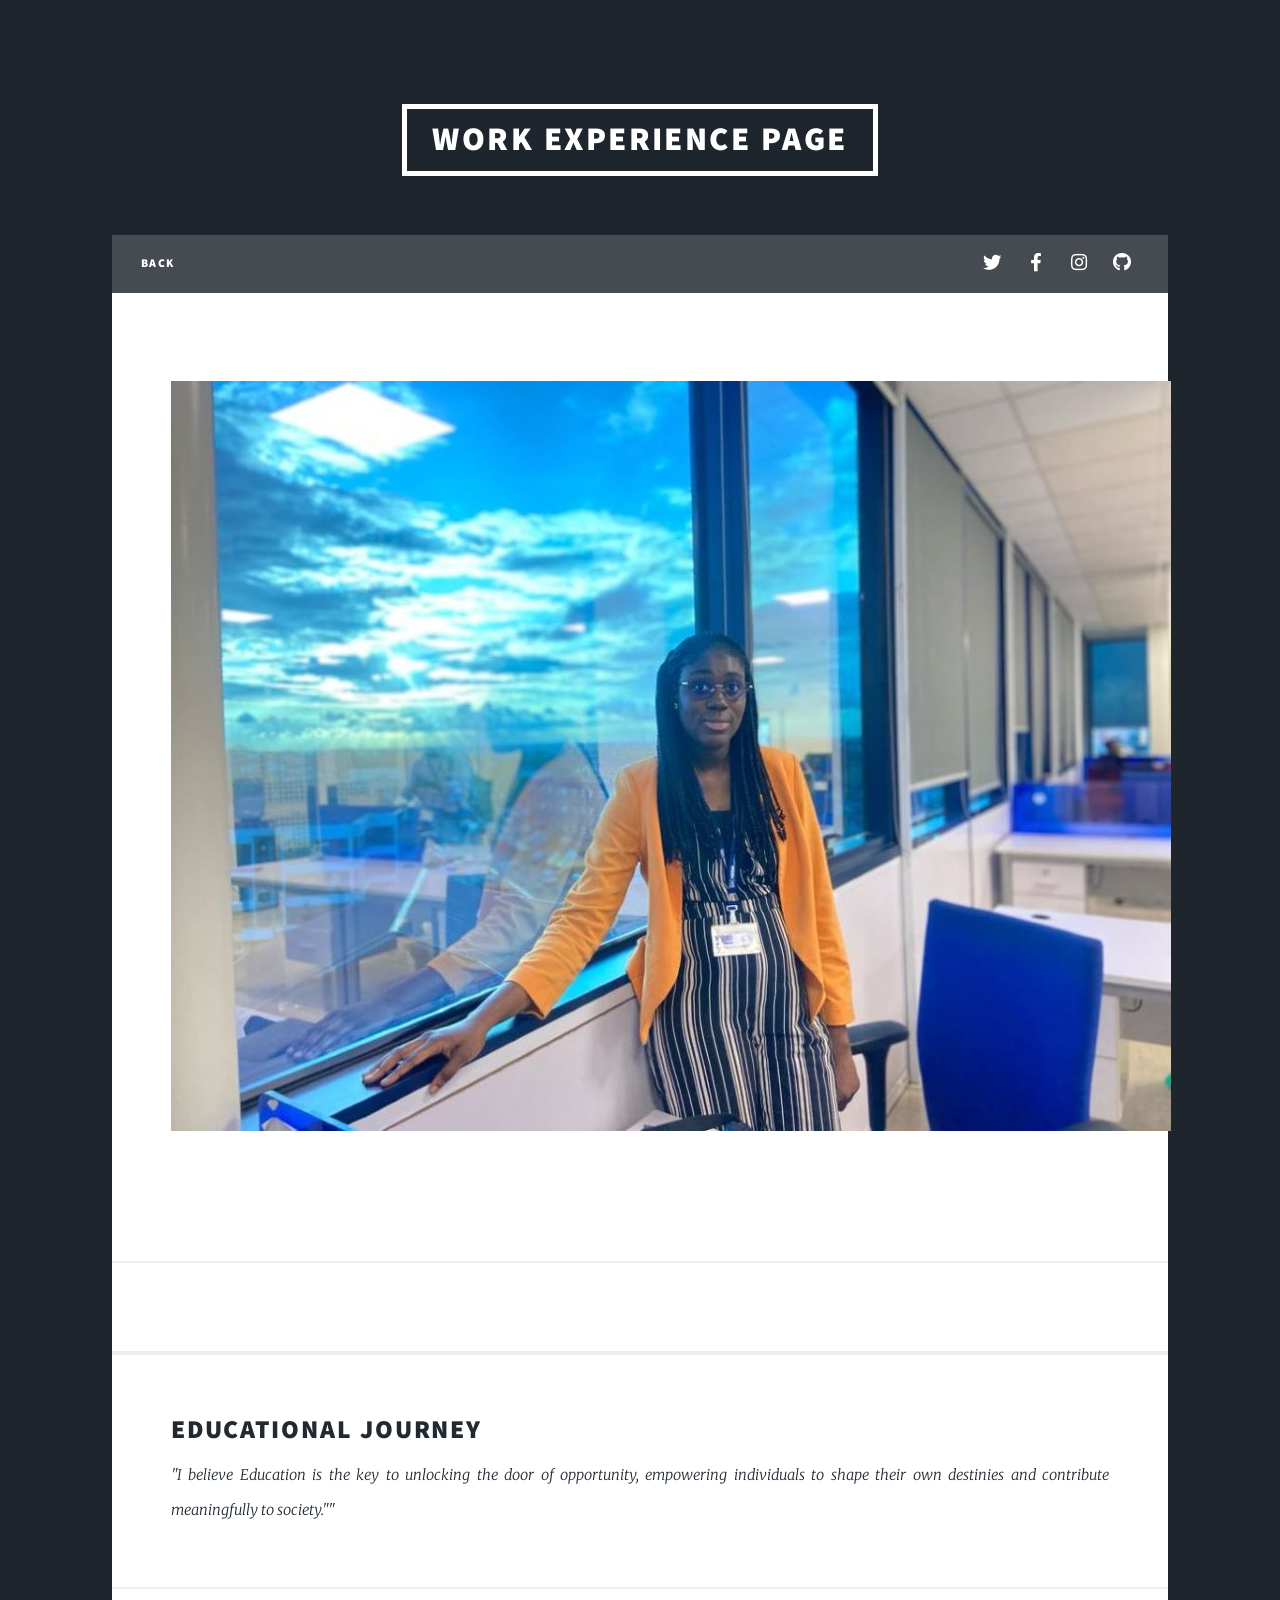
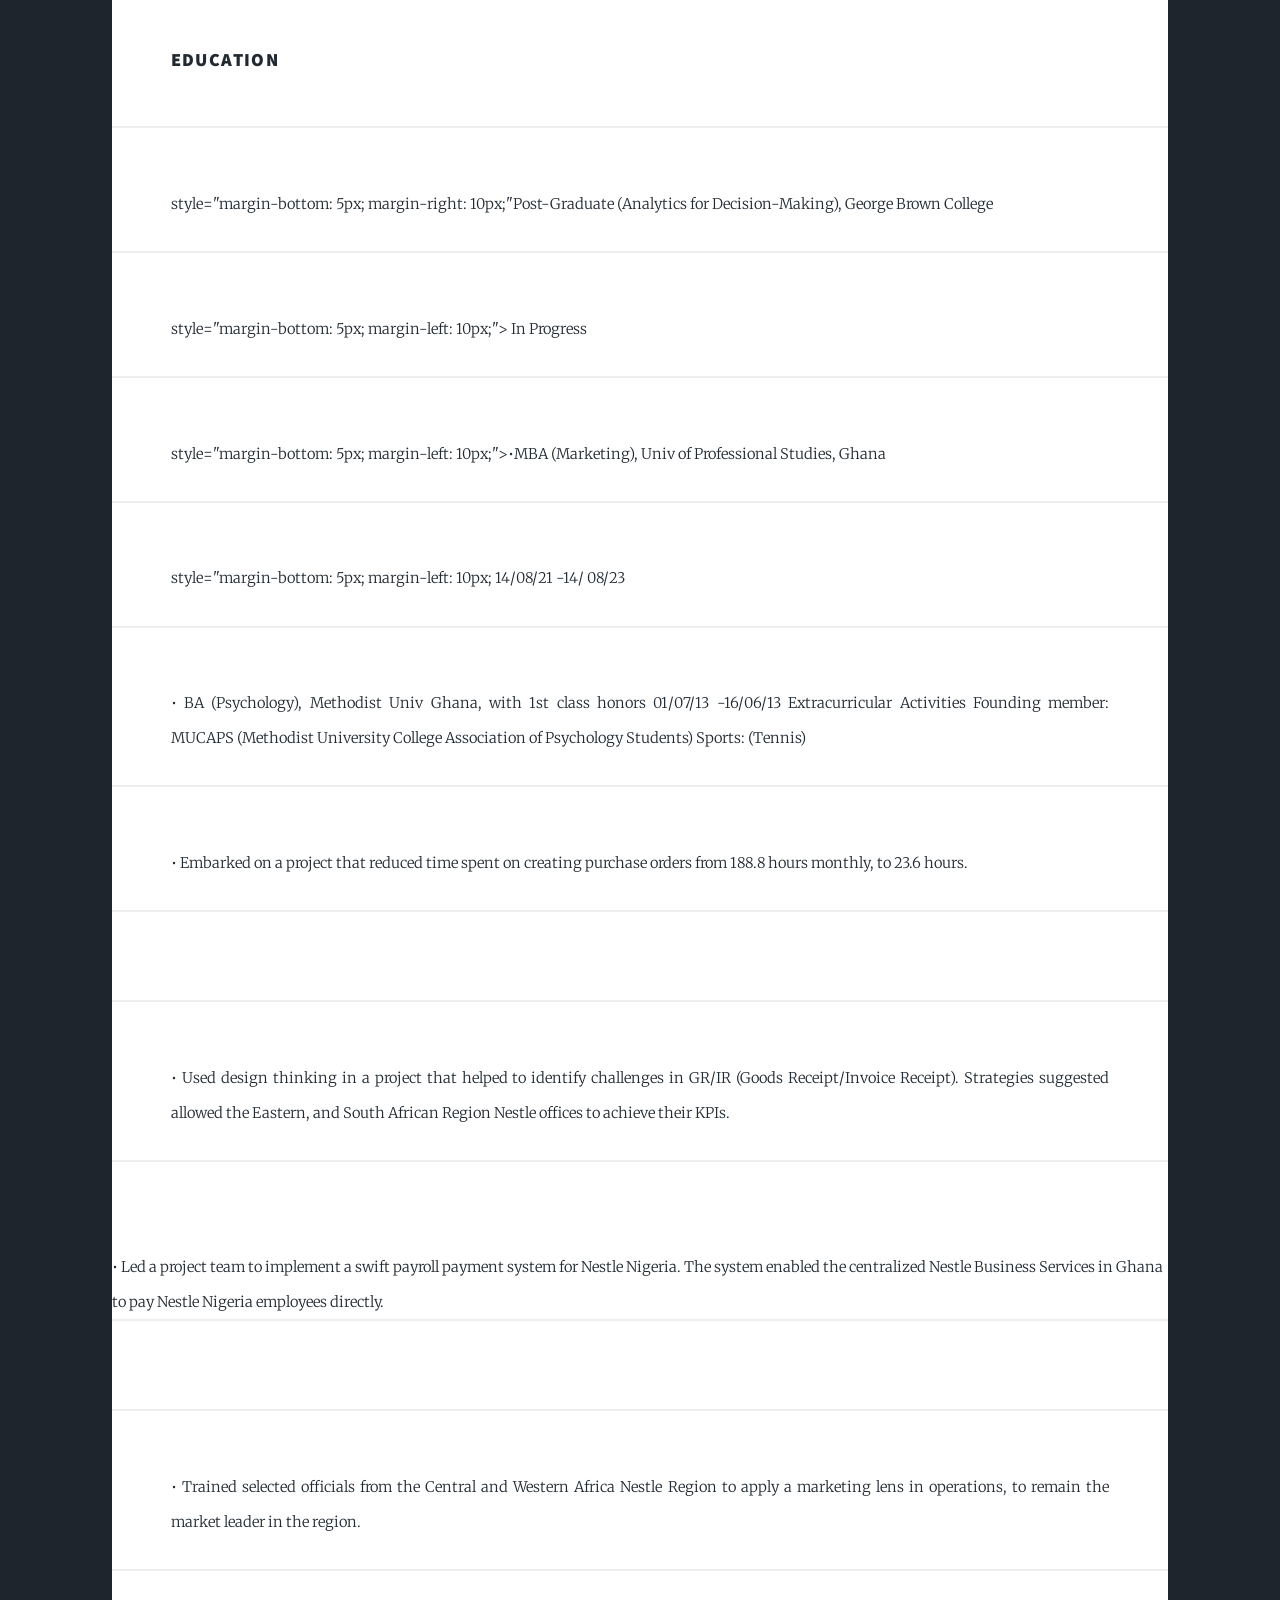
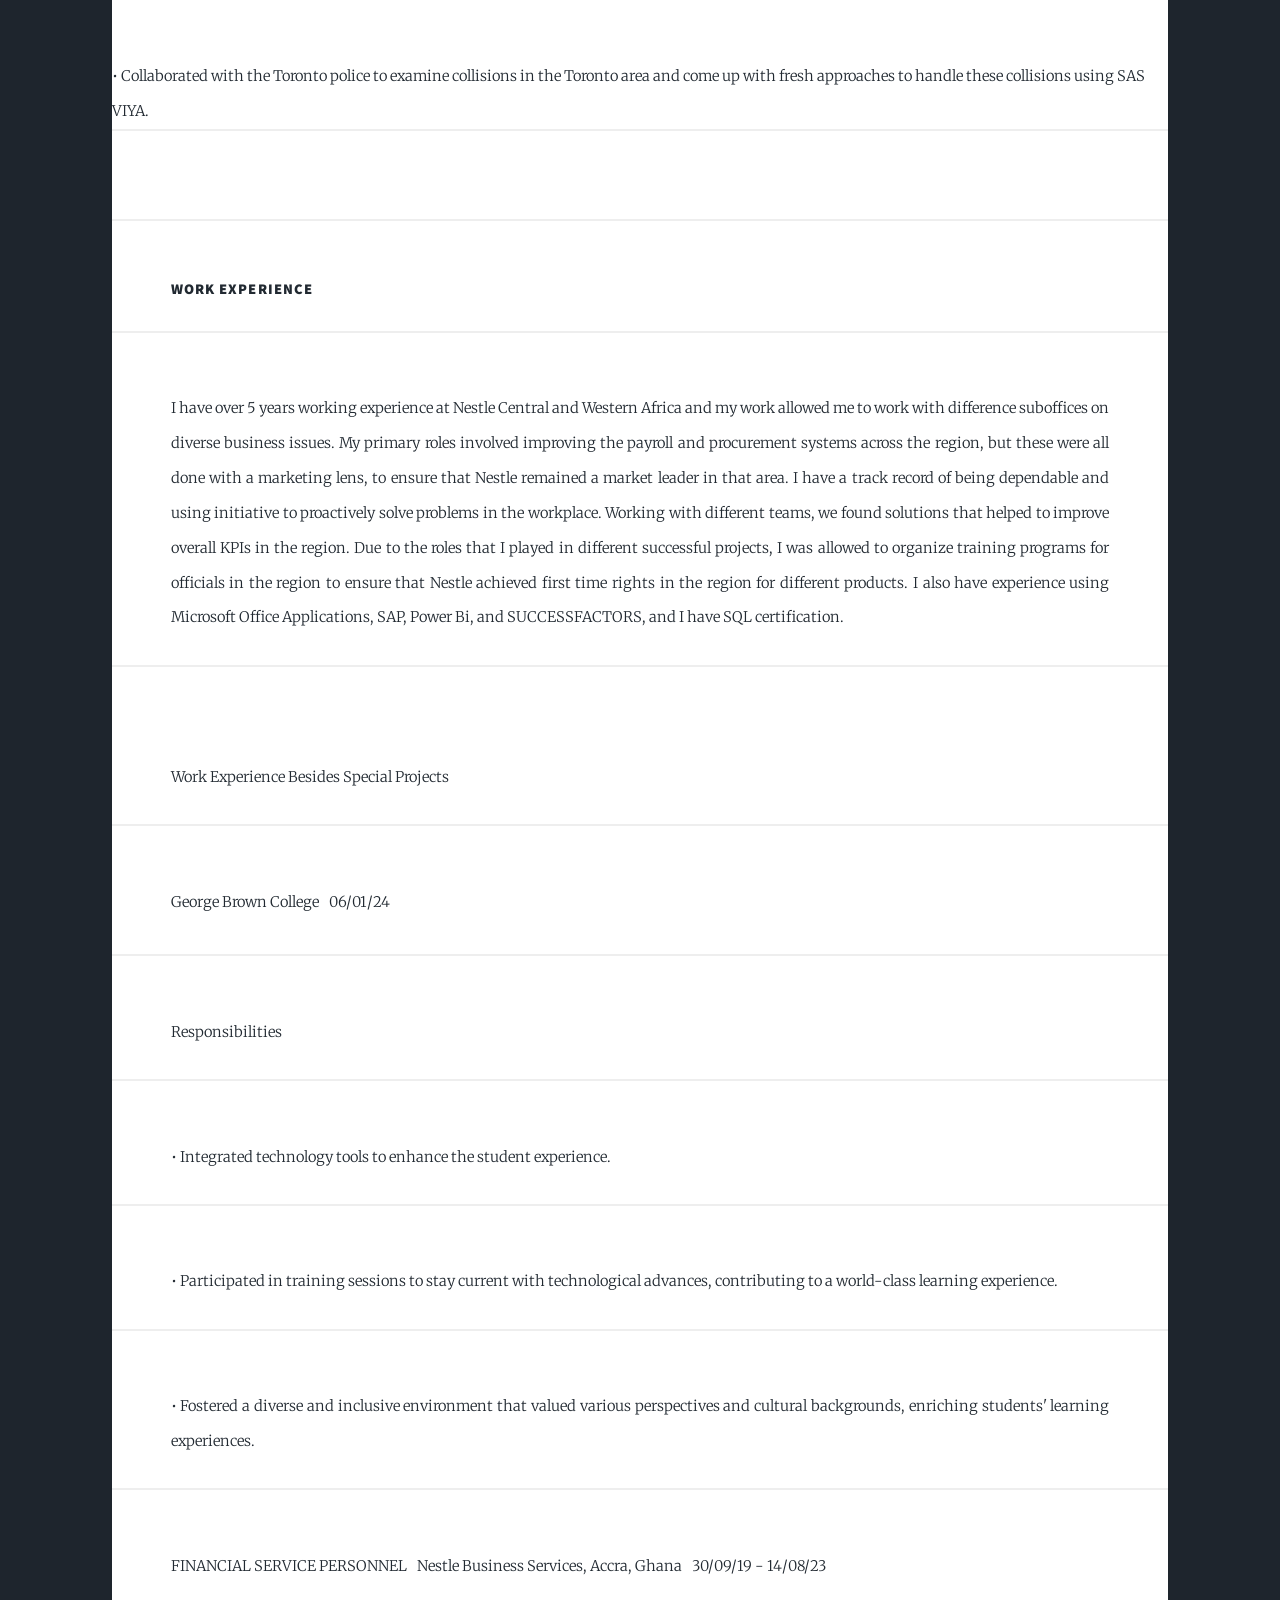
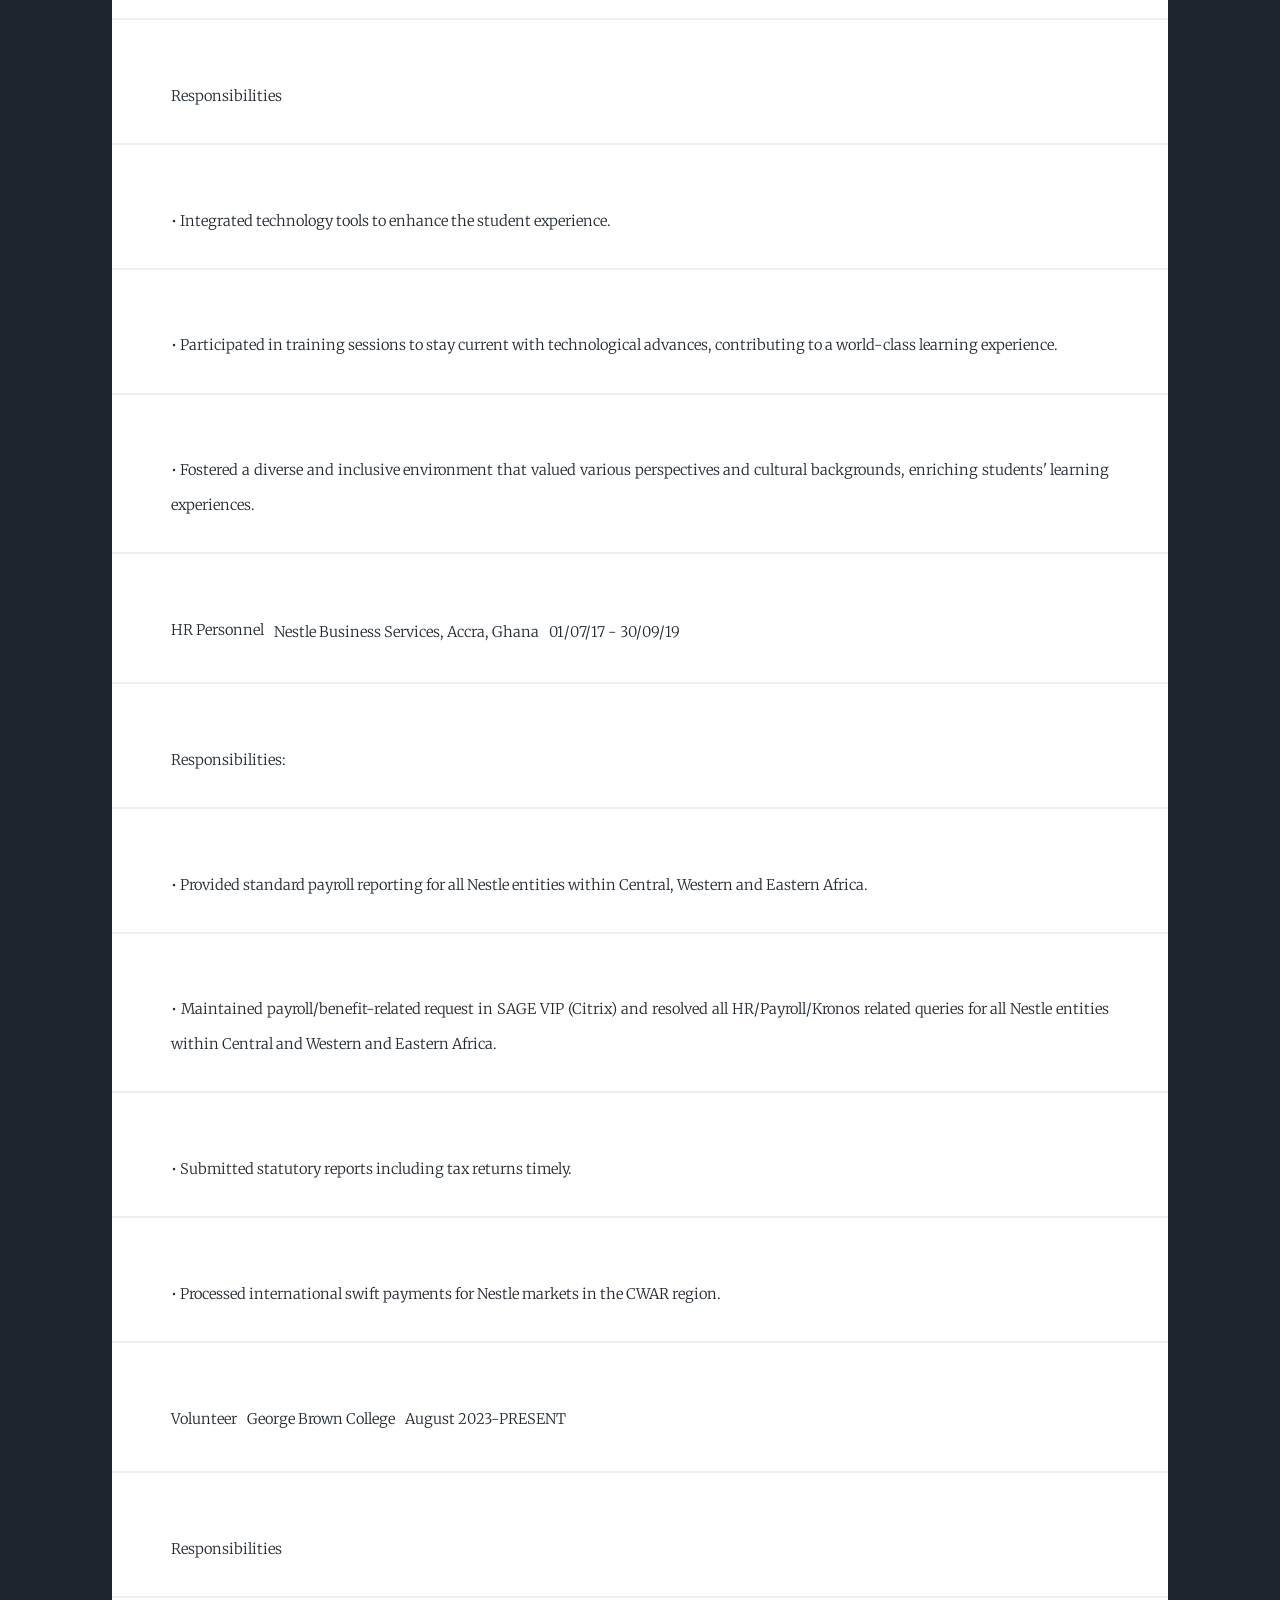
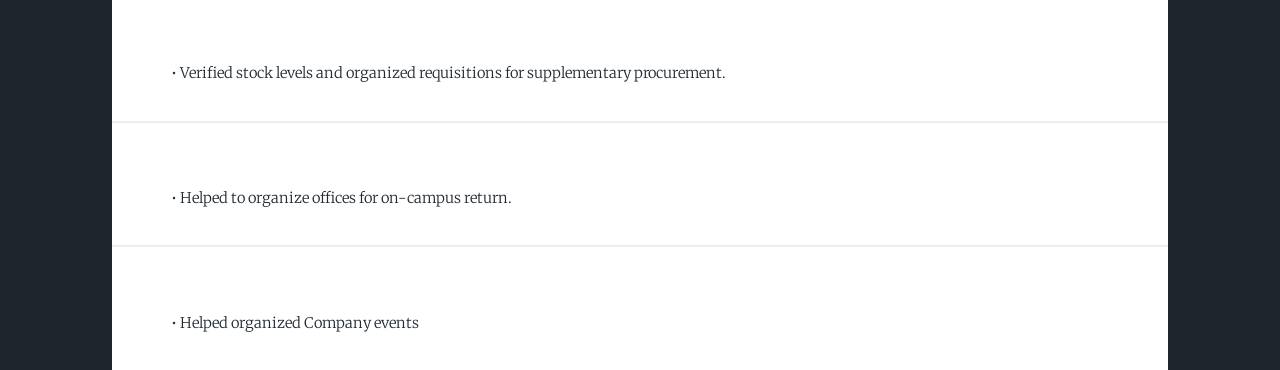
<file: education.html>
<!DOCTYPE HTML>
<!--
	Massively by HTML5 UP
	html5up.net | @ajlkn
	Free for personal and commercial use under the CCA 3.0 license (html5up.net/license)
-->
<html>
	<head>
		<title>Elements Reference - Massively by HTML5 UP</title>
		<meta charset="utf-8" />
		<meta name="viewport" content="width=device-width, initial-scale=1, user-scalable=no" />
		<link rel="stylesheet" href="assets/css/main.css" />
		<noscript><link rel="stylesheet" href="assets/css/noscript.css" /></noscript>
	</head>
	<body class="is-preload">

		<!-- Wrapper -->
			<div id="wrapper">

				<!-- Header -->
					<header id="header">
						<a href="#" class="logo">WORK EXPERIENCE PAGE</a>
					</header>

				<!-- Nav -->
					<nav id="nav">
						<ul class="links">
							<li><a href="index.html">BACK</a></li>
												
						</ul>
						<ul class="icons">
							<li><a href="#" class="icon brands fa-twitter"><span class="label">Twitter</span></a></li>
							<li><a href="#" class="icon brands fa-facebook-f"><span class="label">Facebook</span></a></li>
							<li><a href="#" class="icon brands fa-instagram"><span class="label">Instagram</span></a></li>
							<li><a href="#" class="icon brands fa-github"><span class="label">GitHub</span></a></li>
						</ul>
					</nav>

				<!-- Main -->
					<div id="main">

						<!-- Post -->
						<section class="post">
							<header class="major">
								
								
								<img src="REVISED.jpg" alt="Image Description">
							</header>
						</section>
						
								
									<hr />
									<header>
										<h2>educational  JOURNEY</h2>
										<p>"I believe Education is the key to unlocking the door of opportunity, empowering individuals to shape their own destinies and contribute meaningfully to society."" </p>
									</header>
									
									
                                    <div style="display: flex; align-items: center;">
										<h3>Education </h3>
                                    </div>

                                        <p> style="margin-bottom: 5px; margin-right: 10px;"Post-Graduate (Analytics for Decision-Making), George Brown College</p>
                                        <p> style="margin-bottom: 5px; margin-left: 10px;"> In Progress</p>
                                        <p> style="margin-bottom: 5px; margin-left: 10px;">•MBA (Marketing), Univ of Professional Studies, Ghana     </p>         		                   
                                        <p> style="margin-bottom: 5px; margin-left: 10px;  14/08/21 -14/ 08/23 </p>
                                        <p>• BA (Psychology), Methodist Univ Ghana, with 1st class honors                    	
                                            01/07/13 -16/06/13
                                            Extracurricular Activities
                                            Founding member: MUCAPS (Methodist University College Association of Psychology Students)
                                            Sports: (Tennis)
                                            
										 <p>•	Embarked on a project that reduced time spent on creating purchase orders from 188.8 hours monthly, to 23.6 hours.<p>
                                         <p>•	Used design thinking in a project that helped to identify challenges in GR/IR (Goods Receipt/Invoice Receipt). Strategies suggested allowed the Eastern, and South African Region Nestle offices to achieve their KPIs.</p> 
                                        </p>•	Led a project team to implement a swift payroll payment system for Nestle Nigeria. The system enabled the centralized Nestle Business Services in Ghana to pay Nestle Nigeria employees directly.</p>
                                         <p>•	Trained selected officials from the Central and Western Africa Nestle Region to apply a marketing lens in operations, to remain the market leader in the region.</p>
                                        </p>•	Collaborated with the Toronto police to examine collisions in the Toronto area and come up with fresh approaches to handle these collisions using SAS VIYA.</p>
                                            
									
										<h4>Work Experience</h4>
										<p>I have over 5 years working experience at Nestle Central and Western Africa and my work allowed me to work with difference suboffices on diverse business issues.  My primary roles involved improving the payroll and procurement systems across the region, but these were all done with a marketing lens, to ensure that Nestle remained a market leader in that area.  
											I have a track record of being dependable and using initiative to proactively solve problems in the workplace. Working with different teams, we found solutions that helped to improve overall KPIs in the region. Due to the roles that I played in different successful projects, I was allowed to organize training programs for officials in the region to ensure that Nestle achieved first time rights in the region for different products.  I also have experience using Microsoft Office Applications, SAP, Power Bi, and SUCCESSFACTORS, and I have SQL certification. 
											</p>
									</header>

									<div style="display: flex; align-items: center;">
										</h5><br>Work Experience Besides Special Projects</h5>
                                    </div>
                                        <div style="display: flex; align-items: center;">
                                            <p style="margin-bottom: 5px; margin-right: 10px;">George Brown College</p>
                                            <p style="margin-bottom: 5px;">06/01/24</p>
                                        </div>
                                        
                                    <div style="display: flex; align-items: center;">
                                        </h6>Responsibilities </h6>
                                    </div>
                                    <p> •	Integrated technology tools to enhance the student experience.</p>
                                    <p> •	Participated in training sessions to stay current with technological advances, contributing to a world-class learning experience.</p>
                                    <p>•	Fostered a diverse and inclusive environment that valued various perspectives and cultural backgrounds, enriching students' learning experiences.</p>
                                    <div style="display: flex; align-items: center;">
                                        <p style="margin-bottom: 5px; margin-right: 10px;">FINANCIAL SERVICE PERSONNEL</p>
                                        <p style="margin-bottom: 5px;">Nestle Business Services, Accra, Ghana</p>
                                        <p style="margin-bottom: 5px; margin-left: 10px;">30/09/19 - 14/08/23</p>
                                    </div>   
                                    <div style="display: flex; align-items: center;">
                                    </h6>Responsibilities </h6>
                                </div>
                                   <p> •	Integrated technology tools to enhance the student experience.</p>
                                   <p> •	Participated in training sessions to stay current with technological advances, contributing to a world-class learning experience.</p>
                                    <p>•	Fostered a diverse and inclusive environment that valued various perspectives and cultural backgrounds, enriching students' learning experiences.</p>
                                    
                                    
                                    <div style="display: flex; align-items: center;">
                                        <p style="margin-bottom: 5px; margin-right: 10px;"> HR Personnel</p>                                                                                                             
                                        <p style="margin-bottom: 5px;"></p>Nestle Business Services, Accra, Ghana</p>
                                        <p style="margin-bottom: 5px; margin-left: 10px;"></p>01/07/17 - 30/09/19</p>
                                    </div>   
                                    <div style="display: flex; align-items: center;">
                                        Responsibilities:
                                    </div>
                                    <p>  •	Provided standard payroll reporting for all Nestle entities within Central, Western and Eastern Africa.</P>
                                    <p>   •	Maintained payroll/benefit-related request in SAGE VIP (Citrix) and resolved all   HR/Payroll/Kronos related queries for all Nestle entities within Central and Western and Eastern Africa.</P>
                                    <p>  •	Submitted statutory reports including tax returns timely. </P>
                                    <p>  •	Processed international swift payments for Nestle markets in the CWAR region. </P>
                                        
                                        
                                    <div style="display: flex; align-items: center;">
                                        <p style="margin-bottom: 5px; margin-right: 10px;"> Volunteer </P>                                                                                                               	 
                                        <p style="margin-bottom: 5px;"> George Brown College</P>
                                        <p style="margin-bottom: 5px; margin-left: 10px;">August 2023-PRESENT</P>
                                    </div>  
                                    <div style="display: flex; align-items: center;">
                                        Responsibilities
                                    </div>   
                                    <P> •	Verified stock levels and organized requisitions for supplementary procurement.</P>
                                        
                                    <P>   •	Helped to organize offices for on-campus return. </P>  
                                    <P> •	Helped organized Company events</P>
</file>
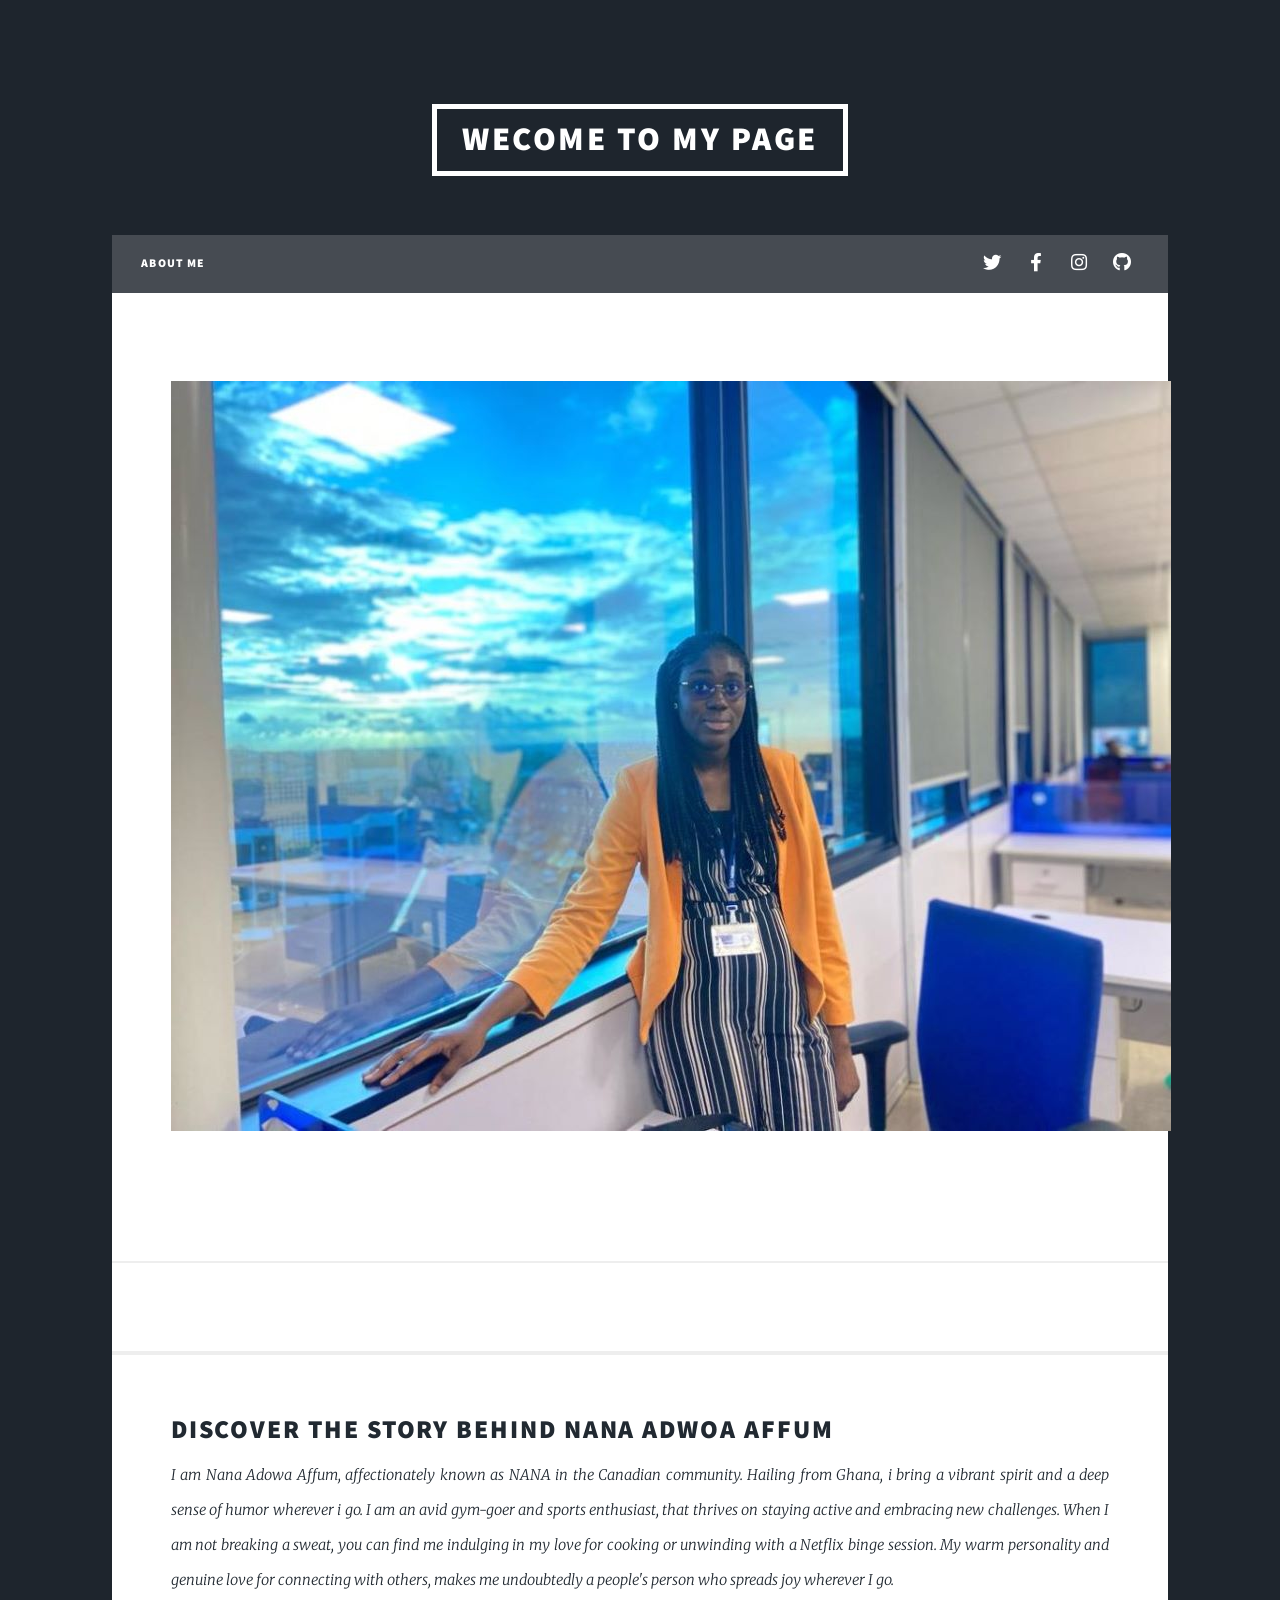
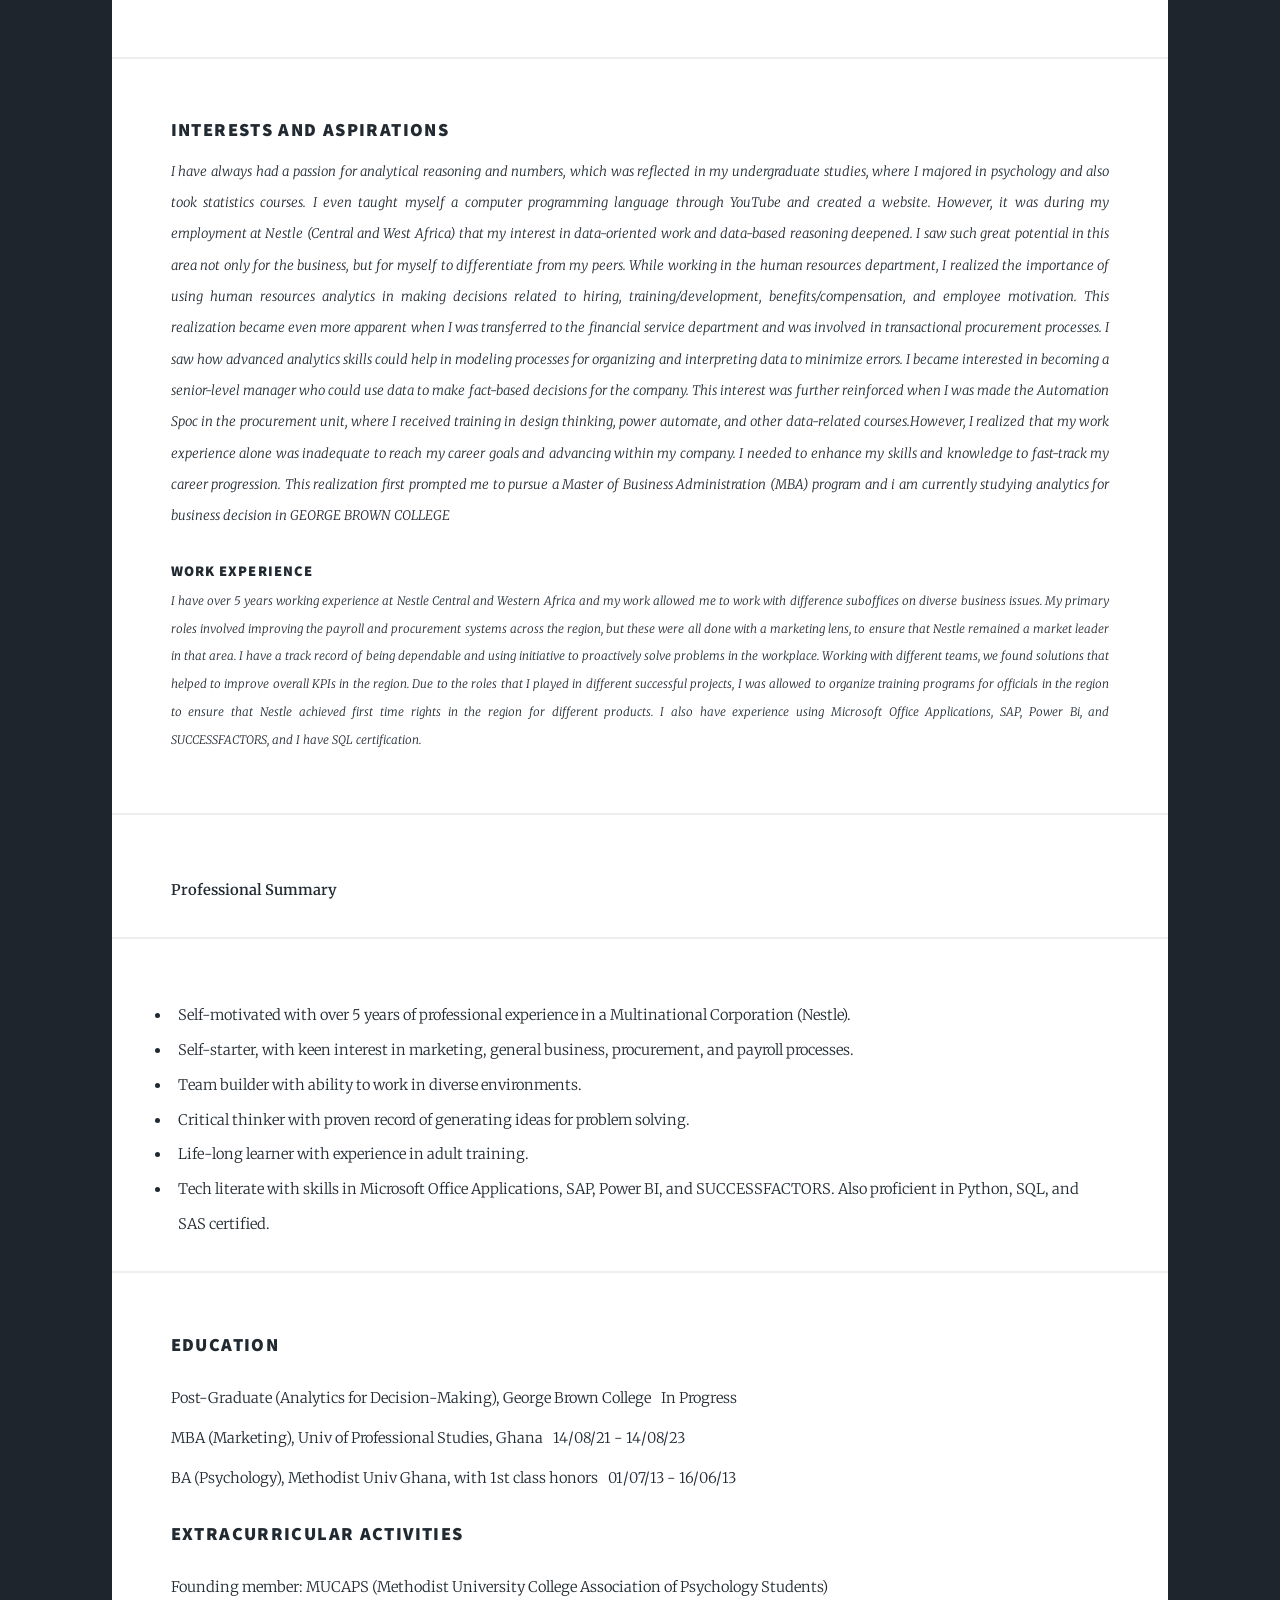
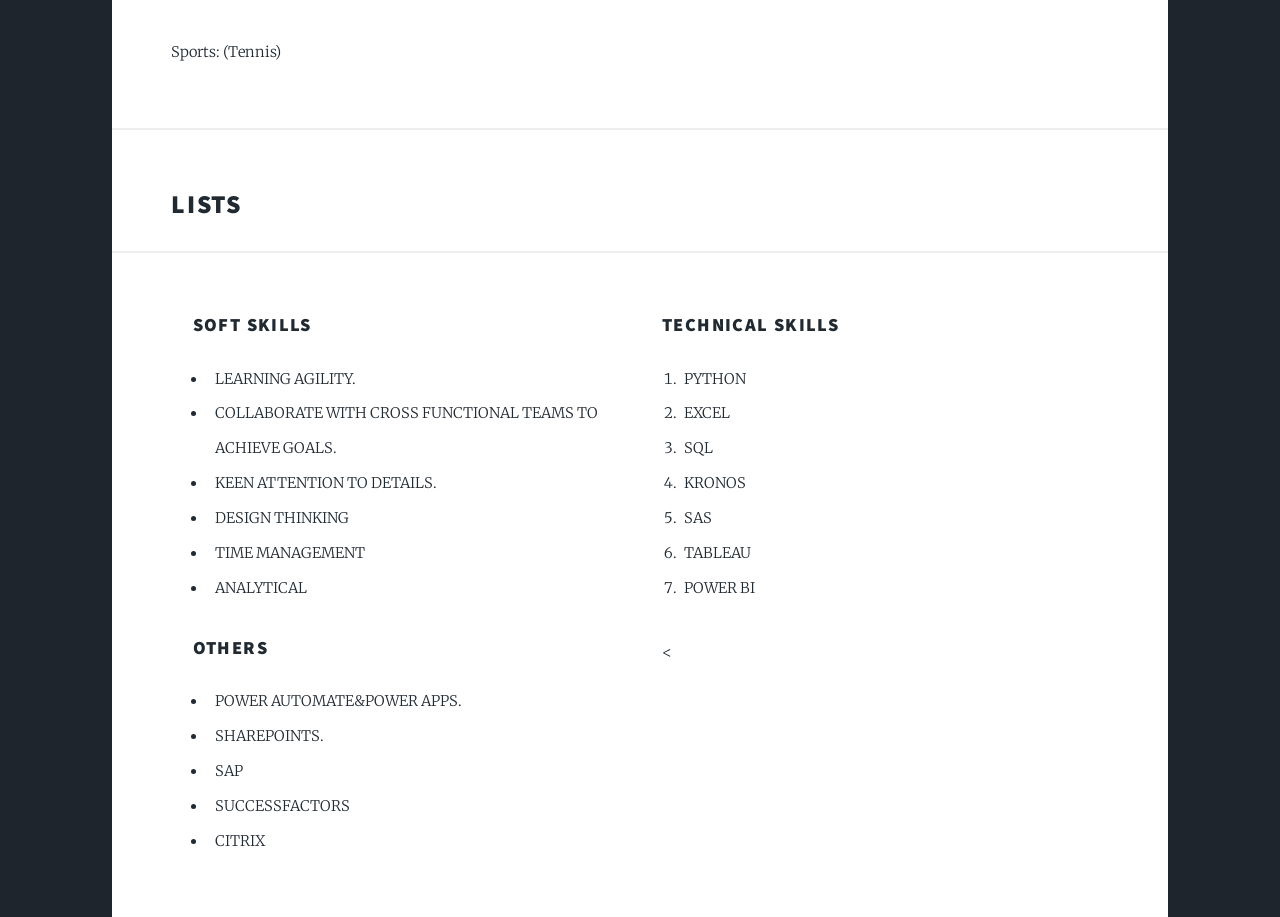
<file: elements.html>
<!DOCTYPE HTML>
<!--
	Massively by HTML5 UP
	html5up.net | @ajlkn
	Free for personal and commercial use under the CCA 3.0 license (html5up.net/license)
-->
<html>
	<head>
		<title>Elements Reference - Massively by HTML5 UP</title>
		<meta charset="utf-8" />
		<meta name="viewport" content="width=device-width, initial-scale=1, user-scalable=no" />
		<link rel="stylesheet" href="assets/css/main.css" />
		<noscript><link rel="stylesheet" href="assets/css/noscript.css" /></noscript>
	</head>
	<body class="is-preload">

		<!-- Wrapper -->
			<div id="wrapper">

				<!-- Header -->
					<header id="header">
						<a href="index.html" class="logo">WECOME TO MY PAGE</a>
					</header>

				<!-- Nav -->
					<nav id="nav">
						<ul class="links">
							<li><a href="index.html">ABOUT ME</a></li>
												
						</ul>
						<ul class="icons">
							<li><a href="#" class="icon brands fa-twitter"><span class="label">Twitter</span></a></li>
							<li><a href="#" class="icon brands fa-facebook-f"><span class="label">Facebook</span></a></li>
							<li><a href="#" class="icon brands fa-instagram"><span class="label">Instagram</span></a></li>
							<li><a href="#" class="icon brands fa-github"><span class="label">GitHub</span></a></li>
						</ul>
					</nav>

				<!-- Main -->
					<div id="main">

						<!-- Post -->
						<section class="post">
							<header class="major">
								
								
								<img src="REVISED.jpg" alt="Image Description">
							</header>
						</section>
						
								
									<hr />
									<header>
										<h2>Discover the Story Behind NANA ADWOA AFFUM</h2>
										<p>I am Nana Adowa Affum, affectionately known as NANA in the Canadian community. Hailing from Ghana, i bring a vibrant spirit and a deep sense of humor wherever i go. I am an avid gym-goer and sports enthusiast, that thrives on staying active and embracing new challenges. When I am not breaking a sweat, you can find me indulging in my love for cooking or unwinding with a Netflix binge session. My warm personality and genuine love for connecting with others, makes me undoubtedly a people's person who spreads joy wherever I go. </p>
									</header>
									
									<header>
										<h3>INTERESTS AND ASPIRATIONS</h3>
										<p>I have always had a passion for analytical reasoning and numbers, which was reflected in my
											undergraduate studies, where I majored in psychology and also took statistics courses. I even
											taught myself a computer programming language through YouTube and created a website.
											However, it was during my employment at Nestle (Central and West Africa) that my interest in
											data-oriented work and data-based reasoning deepened. I saw such great potential in this area
											not only for the business, but for myself to differentiate from my peers.
											While working in the human resources department, I realized the importance of using human
											resources analytics in making decisions related to hiring, training/development,
											benefits/compensation, and employee motivation. This realization became even more apparent
											when I was transferred to the financial service department and was involved in transactional
											procurement processes. I saw how advanced analytics skills could help in modeling processes
											for organizing and interpreting data to minimize errors.
											I became interested in becoming a senior-level manager who could use data to make fact-based
											decisions for the company. This interest was further reinforced when I was made the
											Automation Spoc in the procurement unit, where I received training in design thinking, power
											automate, and other data-related courses.However, I realized that my work experience alone was inadequate to reach my career goals
											and advancing within my company. I needed to enhance my skills and knowledge to fast-track
											my career progression. This realization first prompted me to pursue a Master of Business
											Administration (MBA) program and i am currently studying analytics for business decision in GEORGE BROWN COLLEGE</p>
									
										<h4>Work Experience</h4>
										<p>I have over 5 years working experience at Nestle Central and Western Africa and my work allowed me to work with difference suboffices on diverse business issues.  My primary roles involved improving the payroll and procurement systems across the region, but these were all done with a marketing lens, to ensure that Nestle remained a market leader in that area.  
											I have a track record of being dependable and using initiative to proactively solve problems in the workplace. Working with different teams, we found solutions that helped to improve overall KPIs in the region. Due to the roles that I played in different successful projects, I was allowed to organize training programs for officials in the region to ensure that Nestle achieved first time rights in the region for different products.  I also have experience using Microsoft Office Applications, SAP, Power Bi, and SUCCESSFACTORS, and I have SQL certification. 
											</p>
									</header>
									<p><strong>Professional Summary</strong></p>
<ul>
    <li>Self-motivated with over 5 years of professional experience in a Multinational Corporation (Nestle).</li>
    <li>Self-starter, with keen interest in marketing, general business, procurement, and payroll processes.</li>
    <li>Team builder with ability to work in diverse environments.</li>
    <li>Critical thinker with proven record of generating ideas for problem solving.</li>
    <li>Life-long learner with experience in adult training.</li>
    <li>Tech literate with skills in Microsoft Office Applications, SAP, Power BI, and SUCCESSFACTORS. Also proficient in Python, SQL, and SAS certified.</li>
</ul>

										<div style="display: flex; flex-direction: column;">
											<div style="display: flex; align-items: center;">
												<h3>Education</h3>
											</div>
											<div style="display: flex; align-items: center;">
												<p style="margin-bottom: 5px; margin-right: 10px;">Post-Graduate (Analytics for Decision-Making), George Brown College</p>
												<p style="margin-bottom: 5px;">In Progress</p>
											</div>
											<div style="display: flex; align-items: center;">
												<p style="margin-bottom: 5px; margin-right: 10px;">MBA (Marketing), Univ of Professional Studies, Ghana</p>
												<p style="margin-bottom: 5px;">14/08/21 - 14/08/23</p>
											</div>
											<div style="display: flex; align-items: center;">
												<p style="margin-bottom: 5px;">BA (Psychology), Methodist Univ Ghana, with 1st class honors</p>
												<p style="margin-bottom: 5px; margin-left: 10px;">01/07/13 - 16/06/13</p>
											</div>
											<div style="margin-top: 20px;">
												<h3>Extracurricular Activities</h3>
												<p>Founding member: MUCAPS (Methodist University College Association of Psychology Students)</p>
												<p>Sports: (Tennis)</p>
											</div>
										</div>
										
										
	
											


								<!-- Lists -->
									<h2>Lists</h2>
									<div class="row">
										<div class="col-6 col-12-small">

											<h3>SOFT SKILLS</h3>
											<ul>
												<li>LEARNING AGILITY.</li>
												<li>COLLABORATE WITH CROSS FUNCTIONAL TEAMS TO ACHIEVE GOALS.</li>
												<li>KEEN ATTENTION TO DETAILS.</li>
												<li>DESIGN THINKING</li>
												<li>TIME MANAGEMENT</li>
												<li>ANALYTICAL</li>
											</ul>

											<h3>OTHERS</h3>
											<ul class="alt">
												<li>POWER AUTOMATE&POWER APPS.</li>
												<li>SHAREPOINTS.</li>
												<li>SAP</li>
												<li>SUCCESSFACTORS</li>
												<li>CITRIX</li>
											</ul>

										</div>
										<div class="col-6 col-12-small">

											<h3>TECHNICAL SKILLS</h3>
											<ol>
												<li>PYTHON</li>
												<li>EXCEL</li>
												<li>SQL</li>
												<li>KRONOS</li>
												<li>SAS</li>
												<li>TABLEAU</li>
												<li>POWER BI</li>
											</ol>

											

										
									

									<
</file>
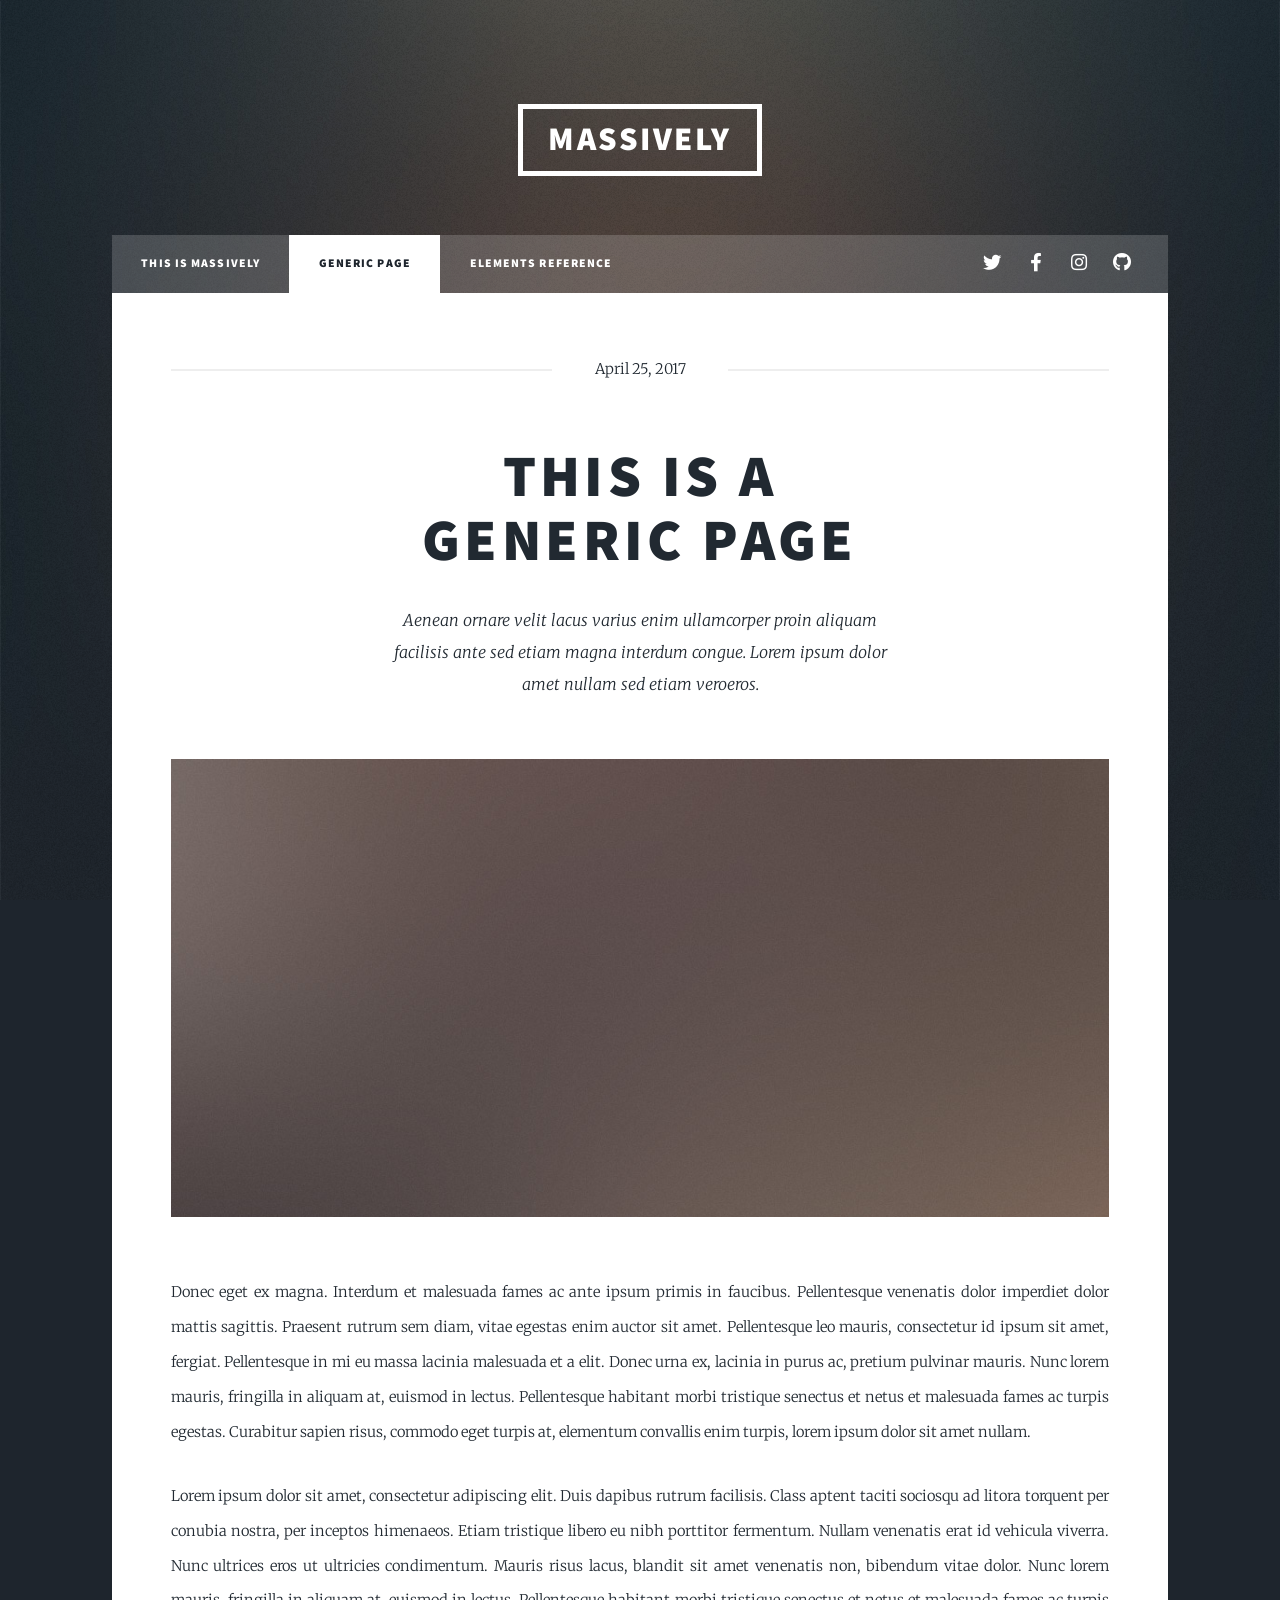
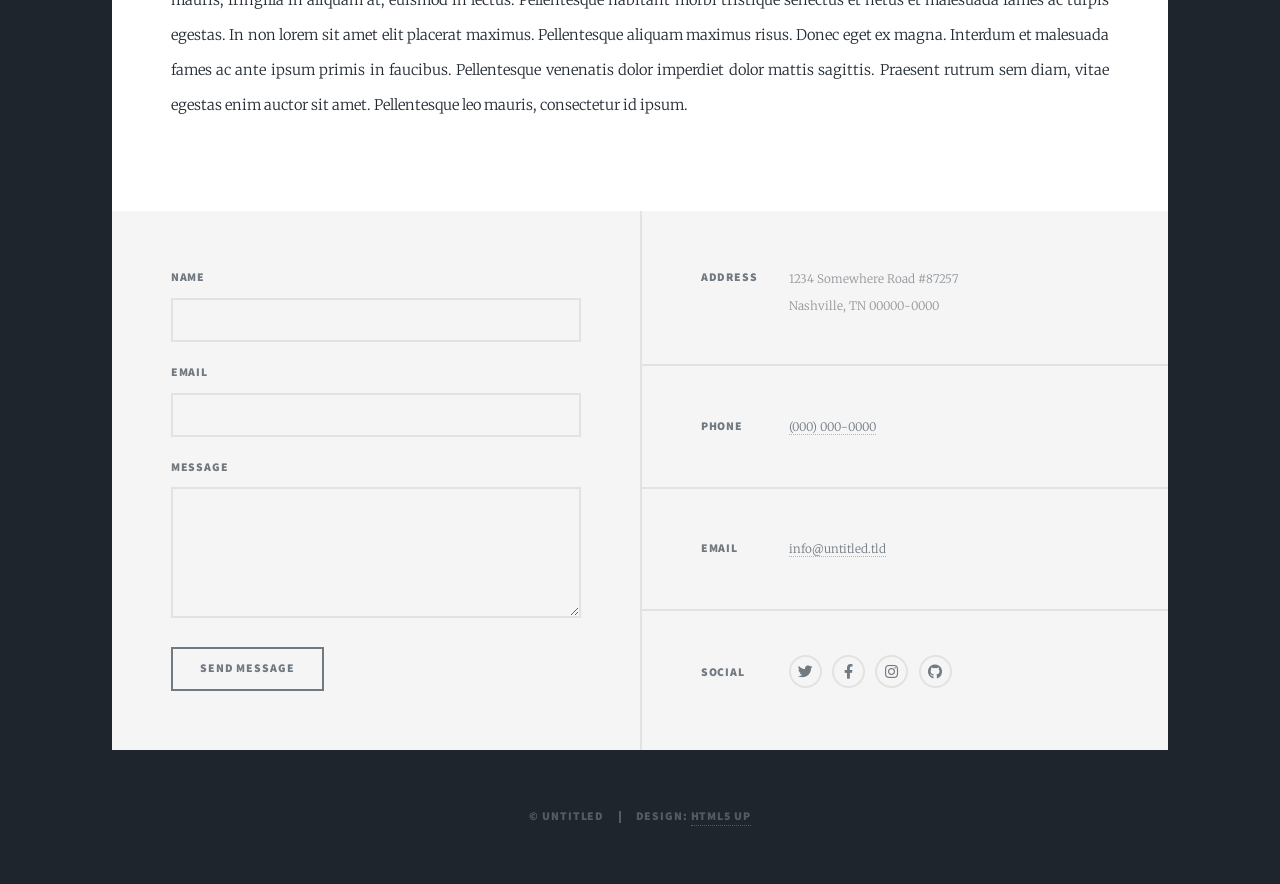
<file: generic.html>
<!DOCTYPE HTML>
<!--
	Massively by HTML5 UP
	html5up.net | @ajlkn
	Free for personal and commercial use under the CCA 3.0 license (html5up.net/license)
-->
<html>
	<head>
		<title>Generic Page - Massively by HTML5 UP</title>
		<meta charset="utf-8" />
		<meta name="viewport" content="width=device-width, initial-scale=1, user-scalable=no" />
		<link rel="stylesheet" href="assets/css/main.css" />
		<noscript><link rel="stylesheet" href="assets/css/noscript.css" /></noscript>
	</head>
	<body class="is-preload">

		<!-- Wrapper -->
			<div id="wrapper">

				<!-- Header -->
					<header id="header">
						<a href="index.html" class="logo">Massively</a>
					</header>

				<!-- Nav -->
					<nav id="nav">
						<ul class="links">
							<li><a href="index.html">This is Massively</a></li>
							<li class="active"><a href="generic.html">Generic Page</a></li>
							<li><a href="elements.html">Elements Reference</a></li>
						</ul>
						<ul class="icons">
							<li><a href="#" class="icon brands fa-twitter"><span class="label">Twitter</span></a></li>
							<li><a href="#" class="icon brands fa-facebook-f"><span class="label">Facebook</span></a></li>
							<li><a href="#" class="icon brands fa-instagram"><span class="label">Instagram</span></a></li>
							<li><a href="#" class="icon brands fa-github"><span class="label">GitHub</span></a></li>
						</ul>
					</nav>

				<!-- Main -->
					<div id="main">

						<!-- Post -->
							<section class="post">
								<header class="major">
									<span class="date">April 25, 2017</span>
									<h1>This is a<br />
									Generic Page</h1>
									<p>Aenean ornare velit lacus varius enim ullamcorper proin aliquam<br />
									facilisis ante sed etiam magna interdum congue. Lorem ipsum dolor<br />
									amet nullam sed etiam veroeros.</p>
								</header>
								<div class="image main"><img src="images/pic01.jpg" alt="" /></div>
								<p>Donec eget ex magna. Interdum et malesuada fames ac ante ipsum primis in faucibus. Pellentesque venenatis dolor imperdiet dolor mattis sagittis. Praesent rutrum sem diam, vitae egestas enim auctor sit amet. Pellentesque leo mauris, consectetur id ipsum sit amet, fergiat. Pellentesque in mi eu massa lacinia malesuada et a elit. Donec urna ex, lacinia in purus ac, pretium pulvinar mauris. Nunc lorem mauris, fringilla in aliquam at, euismod in lectus. Pellentesque habitant morbi tristique senectus et netus et malesuada fames ac turpis egestas. Curabitur sapien risus, commodo eget turpis at, elementum convallis enim turpis, lorem ipsum dolor sit amet nullam.</p>
								<p>Lorem ipsum dolor sit amet, consectetur adipiscing elit. Duis dapibus rutrum facilisis. Class aptent taciti sociosqu ad litora torquent per conubia nostra, per inceptos himenaeos. Etiam tristique libero eu nibh porttitor fermentum. Nullam venenatis erat id vehicula viverra. Nunc ultrices eros ut ultricies condimentum. Mauris risus lacus, blandit sit amet venenatis non, bibendum vitae dolor. Nunc lorem mauris, fringilla in aliquam at, euismod in lectus. Pellentesque habitant morbi tristique senectus et netus et malesuada fames ac turpis egestas. In non lorem sit amet elit placerat maximus. Pellentesque aliquam maximus risus. Donec eget ex magna. Interdum et malesuada fames ac ante ipsum primis in faucibus. Pellentesque venenatis dolor imperdiet dolor mattis sagittis. Praesent rutrum sem diam, vitae egestas enim auctor sit amet. Pellentesque leo mauris, consectetur id ipsum.</p>
							</section>

					</div>

				<!-- Footer -->
					<footer id="footer">
						<section>
							<form method="post" action="#">
								<div class="fields">
									<div class="field">
										<label for="name">Name</label>
										<input type="text" name="name" id="name" />
									</div>
									<div class="field">
										<label for="email">Email</label>
										<input type="text" name="email" id="email" />
									</div>
									<div class="field">
										<label for="message">Message</label>
										<textarea name="message" id="message" rows="3"></textarea>
									</div>
								</div>
								<ul class="actions">
									<li><input type="submit" value="Send Message" /></li>
								</ul>
							</form>
						</section>
						<section class="split contact">
							<section class="alt">
								<h3>Address</h3>
								<p>1234 Somewhere Road #87257<br />
								Nashville, TN 00000-0000</p>
							</section>
							<section>
								<h3>Phone</h3>
								<p><a href="#">(000) 000-0000</a></p>
							</section>
							<section>
								<h3>Email</h3>
								<p><a href="#">info@untitled.tld</a></p>
							</section>
							<section>
								<h3>Social</h3>
								<ul class="icons alt">
									<li><a href="#" class="icon brands alt fa-twitter"><span class="label">Twitter</span></a></li>
									<li><a href="#" class="icon brands alt fa-facebook-f"><span class="label">Facebook</span></a></li>
									<li><a href="#" class="icon brands alt fa-instagram"><span class="label">Instagram</span></a></li>
									<li><a href="#" class="icon brands alt fa-github"><span class="label">GitHub</span></a></li>
								</ul>
							</section>
						</section>
					</footer>

				<!-- Copyright -->
					<div id="copyright">
						<ul><li>&copy; Untitled</li><li>Design: <a href="https://html5up.net">HTML5 UP</a></li></ul>
					</div>

			</div>

		<!-- Scripts -->
			<script src="assets/js/jquery.min.js"></script>
			<script src="assets/js/jquery.scrollex.min.js"></script>
			<script src="assets/js/jquery.scrolly.min.js"></script>
			<script src="assets/js/browser.min.js"></script>
			<script src="assets/js/breakpoints.min.js"></script>
			<script src="assets/js/util.js"></script>
			<script src="assets/js/main.js"></script>

	</body>
</html>
</file>
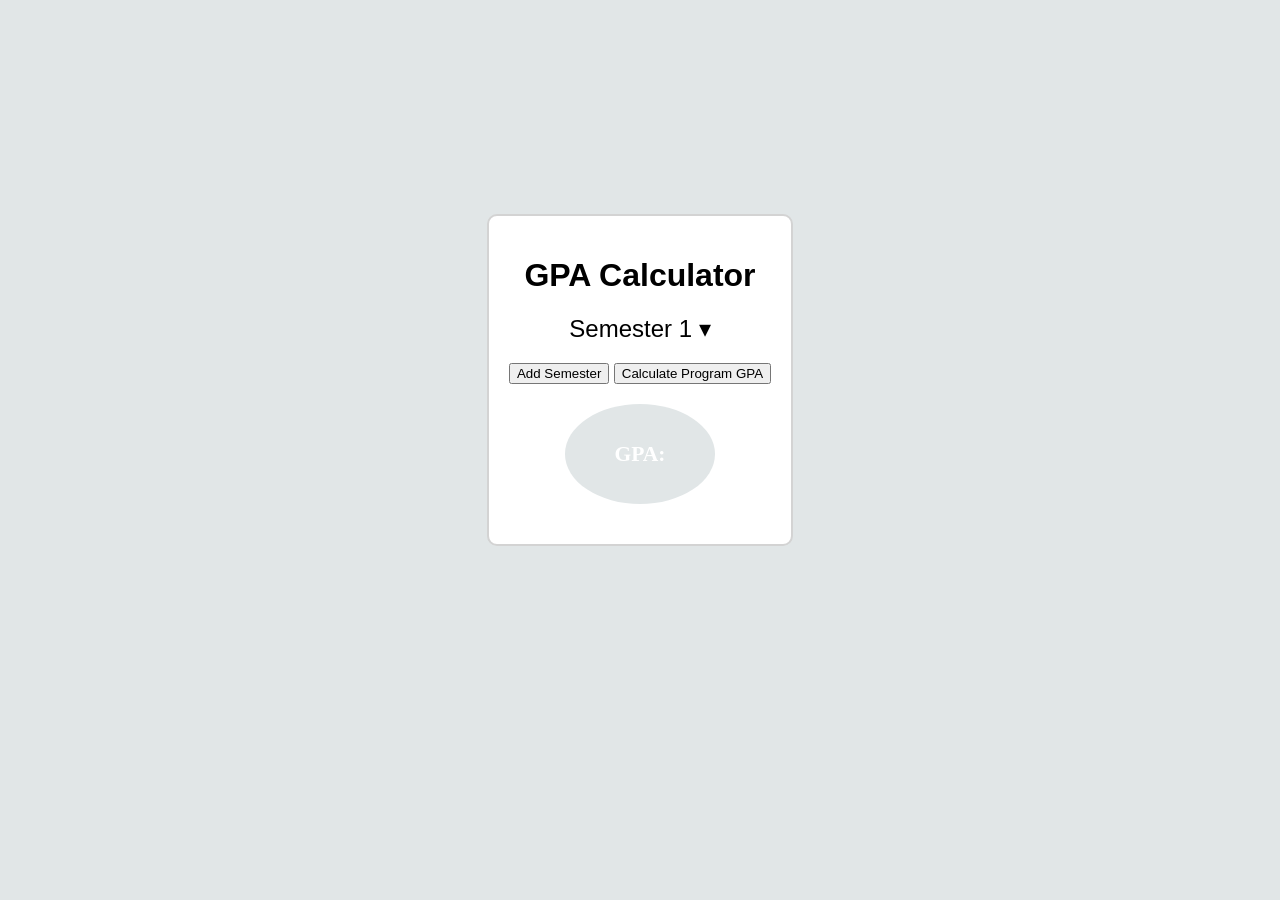
<file: updatedgpa.html>
<!DOCTYPE html>
<html lang="en">
<head>
    <meta charset="UTF-8">
    <meta name="viewport" content="width=device-width, initial-scale=1.0">
    <title>GPA Calculator</title>
    <style>
        body {
            font-family: Arial, sans-serif;
            margin: 20px;
            background-color: #e1e6e7;
        }
        .gpa-calculator {
            border: 2px solid #d3d3d3;
            padding: 20px;
            border-radius: 10px;
            background-color: white;
            text-align: center;
        }
        table {
            width: 100%;
            border-collapse: collapse;
            margin-bottom: 20px;
            border: 2px solid #d3d3d3;
        }
        th, td {
            padding: 8px;
            border: 1px solid #d3d3d3;
        }
        th {
            background-color: #f4f4f4;
        }
        .circle {
            width: 150px;
            height: 100px;
            border-radius: 80%;
            background-color: #e1e6e7;
            color:  white;
            display: flex;
            align-items: center;
            justify-content: center;
            font-size: 21.5px;
            font-weight: bold;
            font-family: "Gill Sans Extrabold", serif;
            margin: 20px auto;
        }
        .center {
            display: flex;
            justify-content: center;
            align-items: center;
            height: 80vh;
            flex-direction: column;
        }
        .semester h2 {
            text-align: center;
            font-weight: normal;
            cursor: pointer;
        }
        .semester-content {
            display: none;
        }
        #instructions {
    background-color: #f0f0f0;
    padding: 10px;
    border: 1px solid #ccc;
    margin-bottom: 20px;
}

    </style>
</head>
<body>
    <div class="center">
        <div class="gpa-calculator">
            <h1>GPA Calculator</h1>

            <div id="semesters">
                <div class="semester">
                    <h2 onclick="toggleSemesterContent(this)">Semester 1 <span>&#9662;</span></h2>
                    <div class="semester-content">
                        <table class="courseTable">
                            <thead>
                                <tr>
                                    <th>Course</th>
                                    <th>Credits</th>
                                    <th>Grade</th>
                                    <th>Grade Points</th>
                                </tr>
                            </thead>
                            <tbody>
                                <tr>
                                    <td><input type="text" name="course" oninput="updateCredits(this)"></td>
                                    <td class="credits"></td>
                                    <td>
                                        <select name="grade" onchange="calculateGradePoints(this)">
                                            <option value="">Select</option>
                                            <option value="4">A</option>
                                            <option value="4">A+</option>
                                            <option value="3.7">A-</option>
                                            <option value="3.3">B+</option>
                                            <option value="3">B</option>
                                            <option value="2.7">B-</option>
                                            <option value="2.3">C+</option>
                                            <option value="2">C</option>
                                            <option value="1.7">C-</option>
                                            <option value="1.3">D+</option>
                                            <option value="1">D</option>
                                            <option value="0">F</option>
                                        </select>
                                    </td>
                                    <td class="gradePoints"></td>
                                </tr>
                            </tbody>
                        </table>
                        <button onclick="addRow(this)">Add Course</button>
                        <button onclick="calculateGPA(this)">Calculate SEM.GPA</button>
                        <h2 class="gpaResult">GPA: </h2>
                    </div>
                </div>
            </div>

            <button onclick="addSemester()">Add Semester</button>
            <button onclick="calculateProgramGPA()">Calculate Program GPA</button>
            <div class="circle" id="programGPAResult">GPA: </div>
        </div>
    
    

    
    <script src="script.js"></script>
</file>
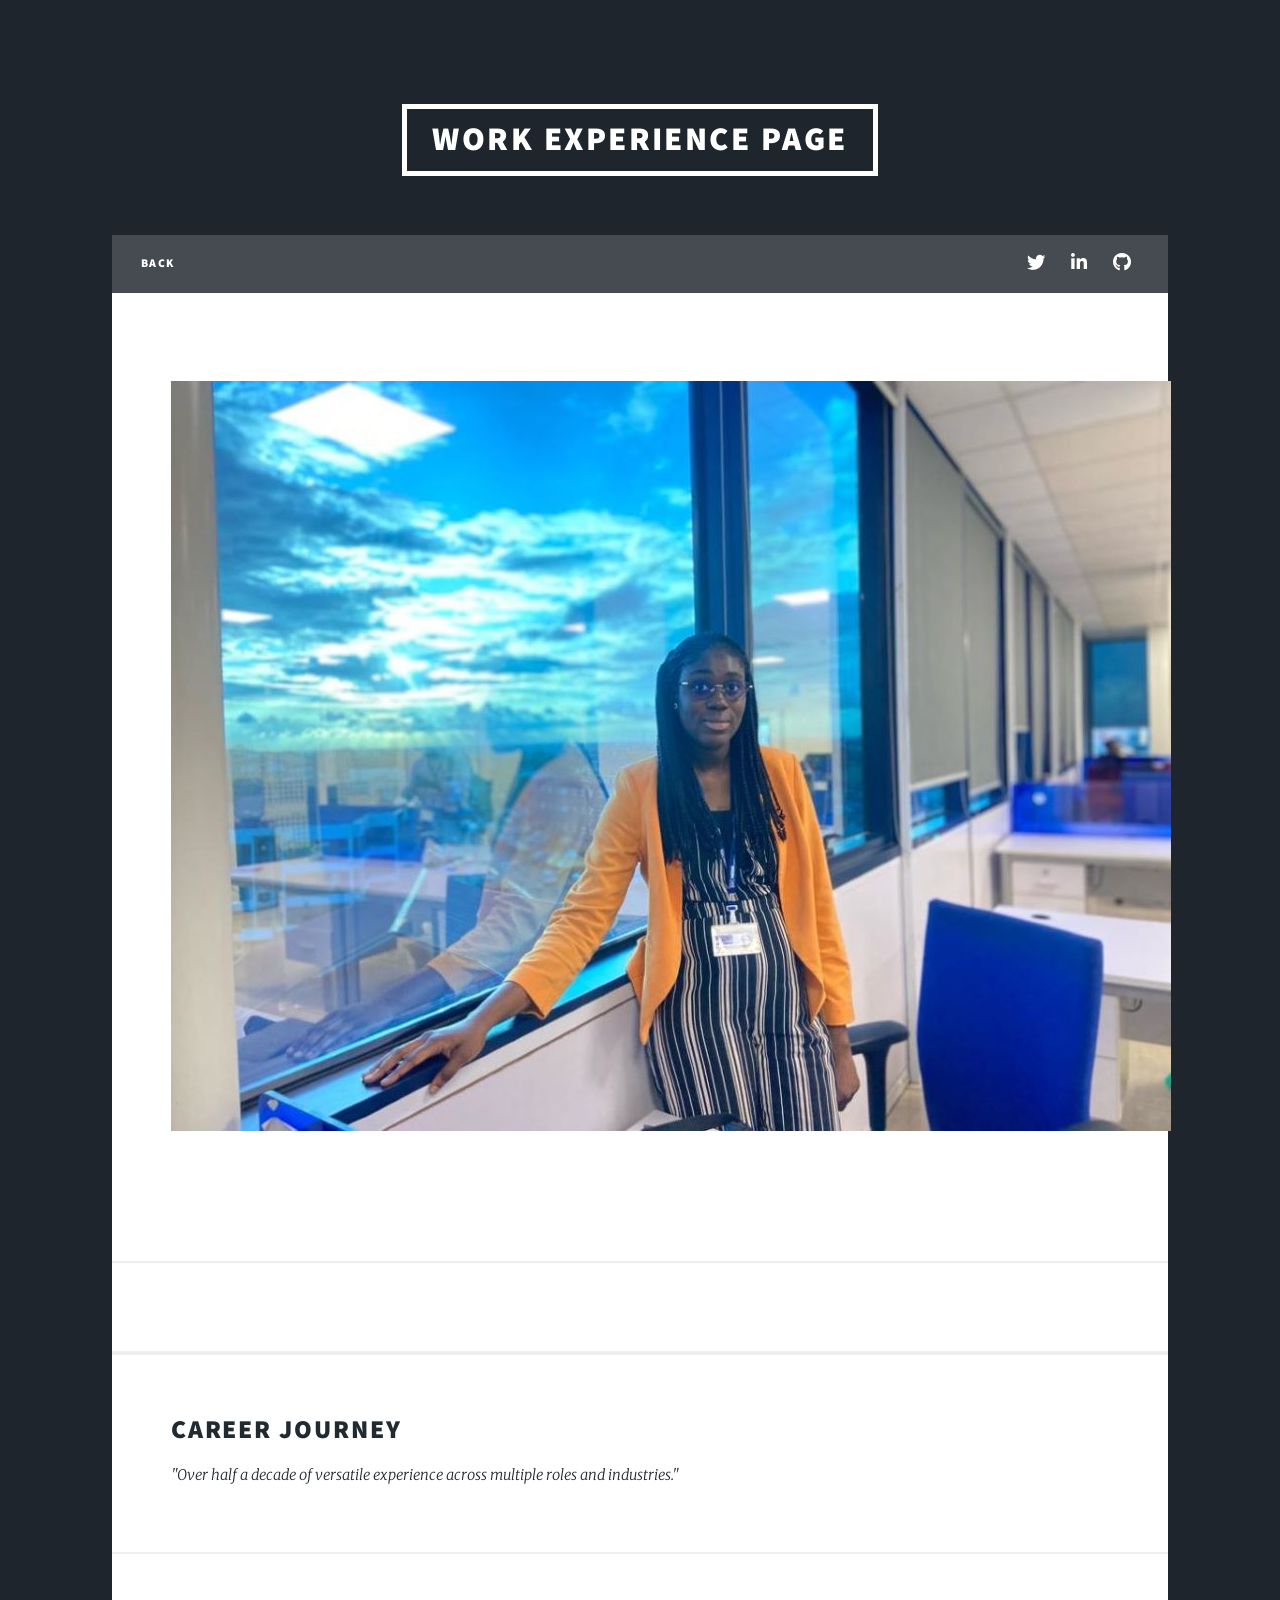
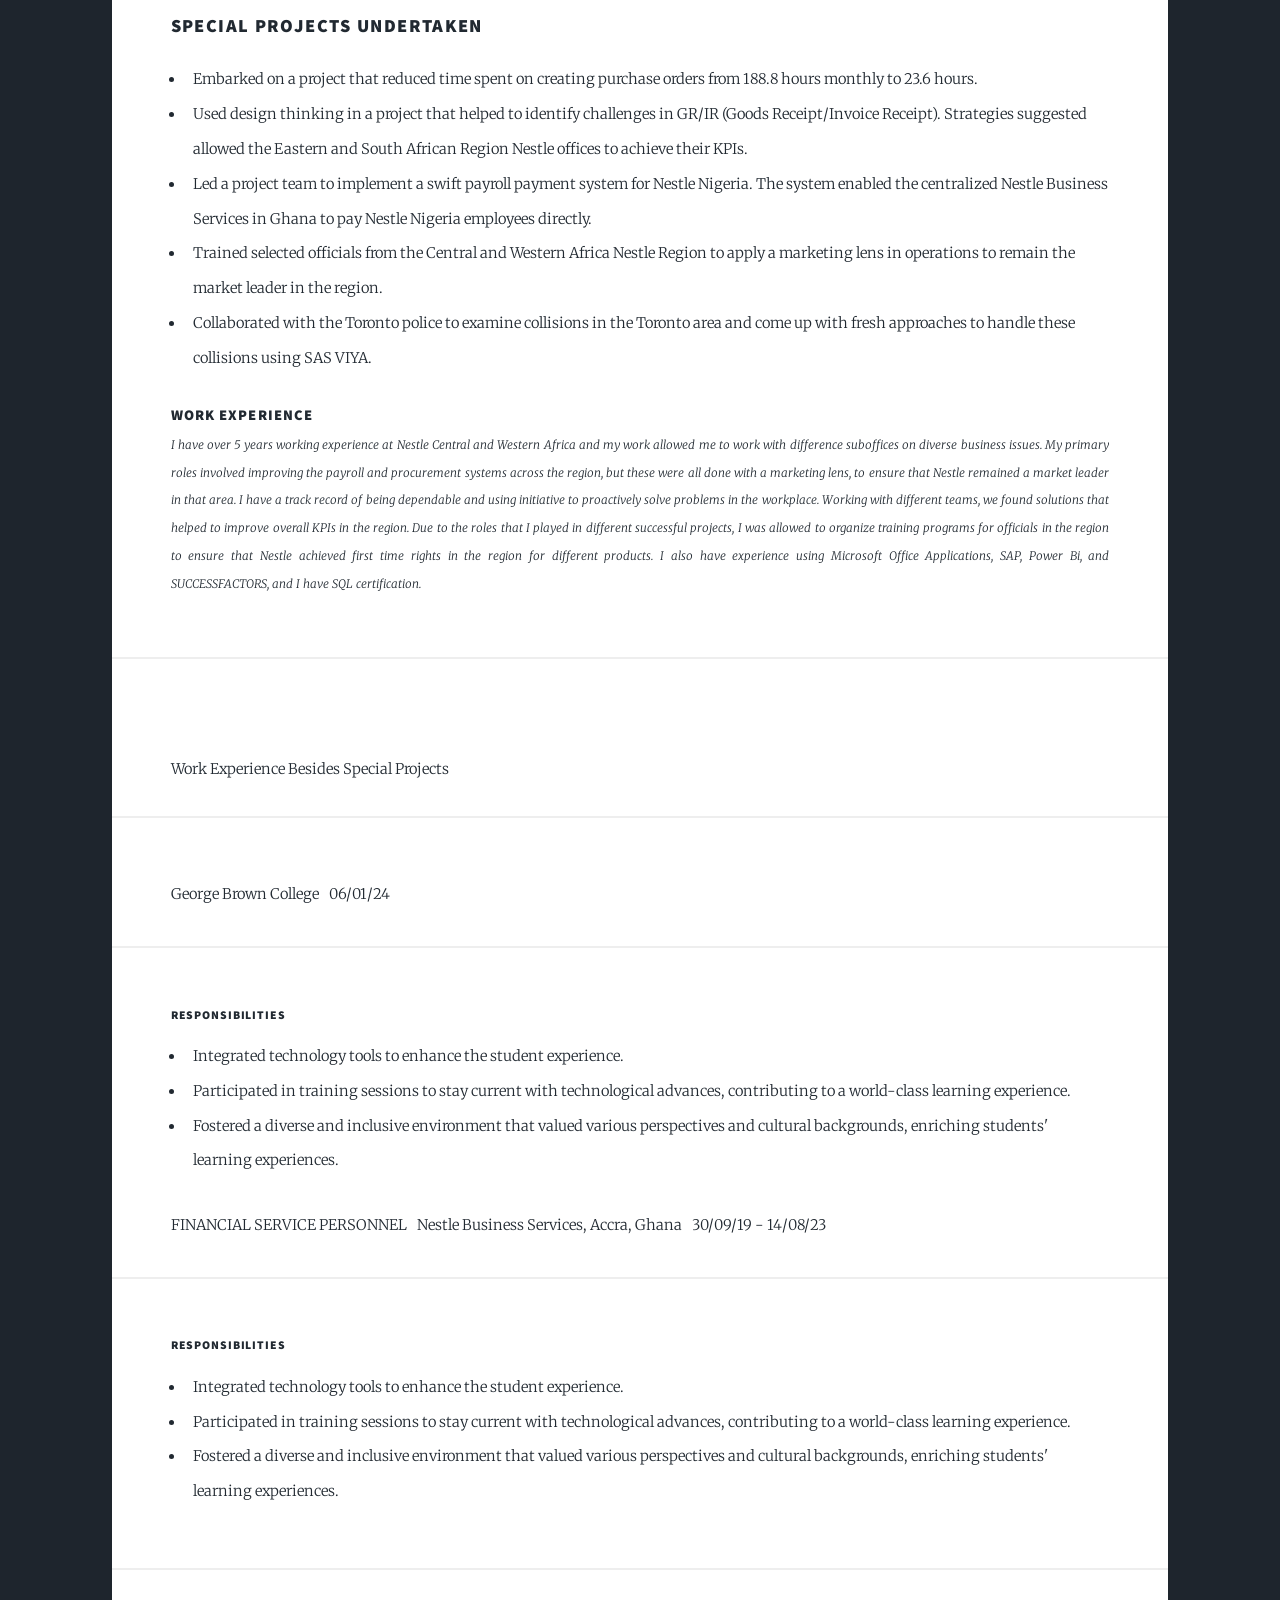
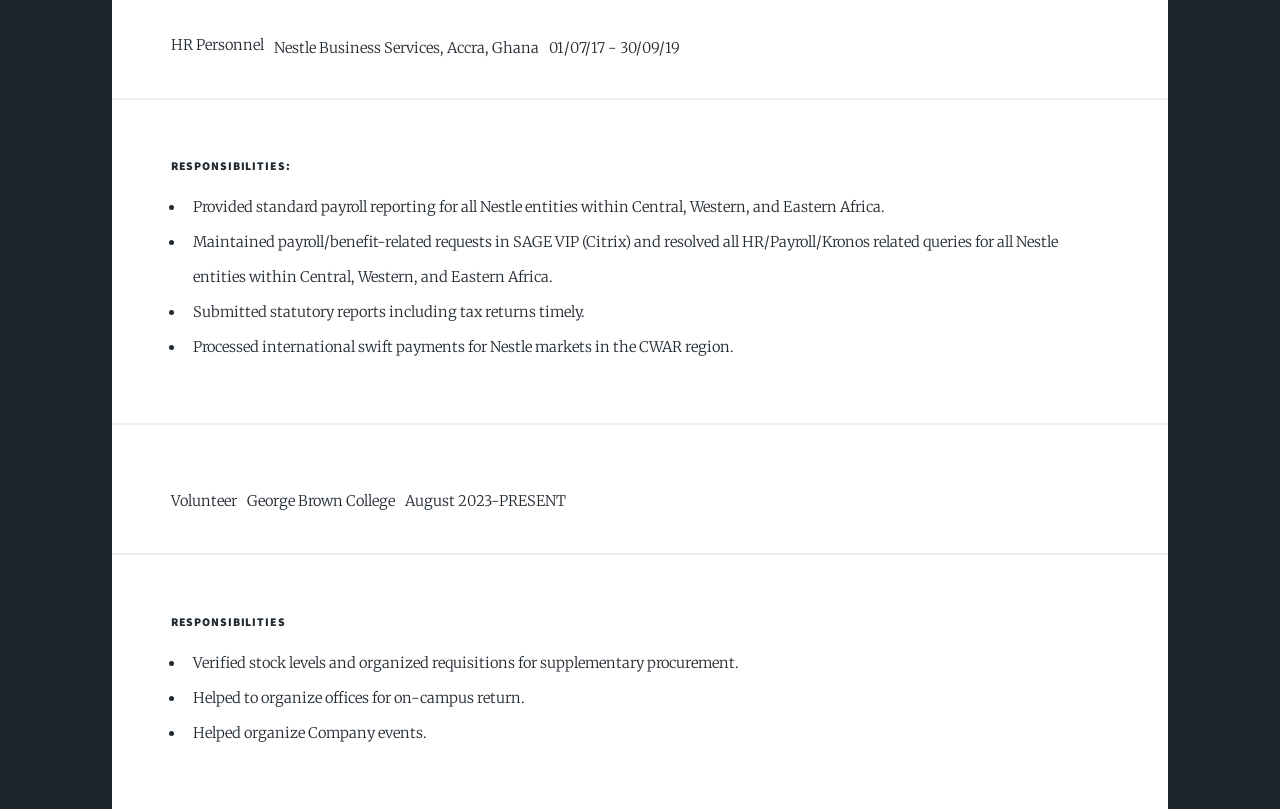
<file: Workexperience.html>
<!DOCTYPE HTML>
<!--
	Massively by HTML5 UP
	html5up.net | @ajlkn
	Free for personal and commercial use under the CCA 3.0 license (html5up.net/license)
-->
<html>
	<head>
		<title>Elements Reference - Massively by HTML5 UP</title>
		<meta charset="utf-8" />
		<meta name="viewport" content="width=device-width, initial-scale=1, user-scalable=no" />
		<link rel="stylesheet" href="assets/css/main.css" />
		<noscript><link rel="stylesheet" href="assets/css/noscript.css" /></noscript>
	</head>
	<body class="is-preload">

		<!-- Wrapper -->
			<div id="wrapper">

				<!-- Header -->
					<header id="header">
						<a href="#" class="logo">WORK EXPERIENCE PAGE</a>
					</header>

				<!-- Nav -->
					<nav id="nav">
						<ul class="links">
							<li><a href="index.html">BACK</a></li>
												
						</ul>
						<ul class="icons">
                            <ul class="icons">
                                <li><a href="https://twitter.com/NANAANI17" class="icon brands fa-twitter"><span class="label">Twitter</span></a></li>
                                <li><a href="https://www.linkedin.com/in/nanaadwoaaffum-3a58731a2" class="icon brands fa-linkedin-in"><span class="label">linkedin</span></a></li>
                                <li><a href="https://github.com/101491357" class="icon brands fa-github"><span class="label">GitHub</span></a></li>
						</ul>
					</nav>

				<!-- Main -->
					<div id="main">

						<!-- Post -->
						<section class="post">
							<header class="major">
								
								
								<img src="REVISED.jpg" alt="Image Description">
							</header>
						</section>
						
								
									<hr />
									<header>
										<h2>CAREER JOURNEY</h2>
										<p>"Over half a decade of versatile experience across multiple roles and industries." </p>
									</header>
									
									<header>
										<h3>Special Projects Undertaken</h3>
<ul>
    <li>Embarked on a project that reduced time spent on creating purchase orders from 188.8 hours monthly to 23.6 hours.</li>
    <li>Used design thinking in a project that helped to identify challenges in GR/IR (Goods Receipt/Invoice Receipt). Strategies suggested allowed the Eastern and South African Region Nestle offices to achieve their KPIs.</li>
    <li>Led a project team to implement a swift payroll payment system for Nestle Nigeria. The system enabled the centralized Nestle Business Services in Ghana to pay Nestle Nigeria employees directly.</li>
    <li>Trained selected officials from the Central and Western Africa Nestle Region to apply a marketing lens in operations to remain the market leader in the region.</li>
    <li>Collaborated with the Toronto police to examine collisions in the Toronto area and come up with fresh approaches to handle these collisions using SAS VIYA.</li>
</ul>

										<h4>Work Experience</h4>
										<p>I have over 5 years working experience at Nestle Central and Western Africa and my work allowed me to work with difference suboffices on diverse business issues.  My primary roles involved improving the payroll and procurement systems across the region, but these were all done with a marketing lens, to ensure that Nestle remained a market leader in that area.  
											I have a track record of being dependable and using initiative to proactively solve problems in the workplace. Working with different teams, we found solutions that helped to improve overall KPIs in the region. Due to the roles that I played in different successful projects, I was allowed to organize training programs for officials in the region to ensure that Nestle achieved first time rights in the region for different products.  I also have experience using Microsoft Office Applications, SAP, Power Bi, and SUCCESSFACTORS, and I have SQL certification. 
											</p>
									</header>

									<div style="display: flex; align-items: center;">
										</h5><br>Work Experience Besides Special Projects</h5>
                                    </div>
                                        <div style="display: flex; align-items: center;">
                                            <p style="margin-bottom: 5px; margin-right: 10px;">George Brown College</p>
                                            <p style="margin-bottom: 5px;">06/01/24</p>
                                        </div>
                                        
                                        <div style="display: flex; flex-direction: column;">
                                            <div style="display: flex; align-items: center;">
                                                <h6>Responsibilities</h6>
                                            </div>
                                            <ul>
                                                <li>Integrated technology tools to enhance the student experience.</li>
                                                <li>Participated in training sessions to stay current with technological advances, contributing to a world-class learning experience.</li>
                                                <li>Fostered a diverse and inclusive environment that valued various perspectives and cultural backgrounds, enriching students' learning experiences.</li>
                                            </ul>
                                            <div style="display: flex; align-items: center;">
                                                <p style="margin-bottom: 5px; margin-right: 10px;">FINANCIAL SERVICE PERSONNEL</p>
                                                <p style="margin-bottom: 5px;">Nestle Business Services, Accra, Ghana</p>
                                                <p style="margin-bottom: 5px; margin-left: 10px;">30/09/19 - 14/08/23</p>
                                            </div>
                                        </div>
                                          
                                        <div style="display: flex; flex-direction: column;">
                                            <div style="display: flex; align-items: center;">
                                                <h6>Responsibilities</h6>
                                            </div>
                                            <ul>
                                                <li>Integrated technology tools to enhance the student experience.</li>
                                                <li>Participated in training sessions to stay current with technological advances, contributing to a world-class learning experience.</li>
                                                <li>Fostered a diverse and inclusive environment that valued various perspectives and cultural backgrounds, enriching students' learning experiences.</li>
                                            </ul>
                                        </div>
                                        
                                    
                                    <div style="display: flex; align-items: center;">
                                        <p style="margin-bottom: 5px; margin-right: 10px;"> HR Personnel</p>                                                                                                             
                                        <p style="margin-bottom: 5px;"></p>Nestle Business Services, Accra, Ghana</p>
                                        <p style="margin-bottom: 5px; margin-left: 10px;"></p>01/07/17 - 30/09/19</p>
                                    </div>   
                                    <div style="display: flex; flex-direction: column;">
                                        <div style="display: flex; align-items: center;">
                                            <h6>Responsibilities:</h6>
                                        </div>
                                        <ul>
                                            <li>Provided standard payroll reporting for all Nestle entities within Central, Western, and Eastern Africa.</li>
                                            <li>Maintained payroll/benefit-related requests in SAGE VIP (Citrix) and resolved all HR/Payroll/Kronos related queries for all Nestle entities within Central, Western, and Eastern Africa.</li>
                                            <li>Submitted statutory reports including tax returns timely.</li>
                                            <li>Processed international swift payments for Nestle markets in the CWAR region.</li>
                                        </ul>
                                    </div>
                                    
                                        
                                        
                                    <div style="display: flex; align-items: center;">
                                        <p style="margin-bottom: 5px; margin-right: 10px;"> Volunteer </P>                                                                                                               	 
                                        <p style="margin-bottom: 5px;"> George Brown College</P>
                                        <p style="margin-bottom: 5px; margin-left: 10px;">August 2023-PRESENT</P>
                                    </div>  
                                    <div style="display: flex; flex-direction: column;">
                                        <div style="display: flex; align-items: center;">
                                            <h6>Responsibilities</h6>
                                        </div>
                                        <ul>
                                            <li>Verified stock levels and organized requisitions for supplementary procurement.</li>
                                            <li>Helped to organize offices for on-campus return.</li>
                                            <li>Helped organize Company events.</li>
                                        </ul>
                                    </div>
</file>
<file: assets/css/main.css>
@import url(fontawesome-all.min.css);
@import url("https://fonts.googleapis.com/css?family=Merriweather:300,700,300italic,700italic|Source+Sans+Pro:900");

/*
	Massively by HTML5 UP
	html5up.net | @ajlkn
	Free for personal and commercial use under the CCA 3.0 license (html5up.net/license)
*/

html, body, div, span, applet, object,
iframe, h1, h2, h3, h4, h5, h6, p, blockquote,
pre, a, abbr, acronym, address, big, cite,
code, del, dfn, em, img, ins, kbd, q, s, samp,
small, strike, strong, sub, sup, tt, var, b,
u, i, center, dl, dt, dd, ol, ul, li, fieldset,
form, label, legend, table, caption, tbody,
tfoot, thead, tr, th, td, article, aside,
canvas, details, embed, figure, figcaption,
footer, header, hgroup, menu, nav, output, ruby,
section, summary, time, mark, audio, video {
	margin: 0;
	padding: 0;
	border: 0;
	font-size: 100%;
	font: inherit;
	vertical-align: baseline;}

article, aside, details, figcaption, figure,
footer, header, hgroup, menu, nav, section {
	display: block;}

body {
	line-height: 1;
}

ol, ul {
	list-style: none;
}

blockquote, q {
	quotes: none;
}

	blockquote:before, blockquote:after, q:before, q:after {
		content: '';
		content: none;
	}

table {
	border-collapse: collapse;
	border-spacing: 0;
}

body {
	-webkit-text-size-adjust: none;
}

mark {
	background-color: transparent;
	color: inherit;
}

input::-moz-focus-inner {
	border: 0;
	padding: 0;
}

input, select, textarea {
	-moz-appearance: none;
	-webkit-appearance: none;
	-ms-appearance: none;
	appearance: none;
}

/* Basic */

	@-ms-viewport {
		width: device-width;
	}

	body {
		-ms-overflow-style: scrollbar;
	}

	@media screen and (max-width: 480px) {

		html, body {
			min-width: 320px;
		}

	}

	html {
		box-sizing: border-box;
	}

	*, *:before, *:after {
		box-sizing: inherit;
	}

	body {
		background-color: #1e252d;
	}

		body.is-preload *, body.is-preload *:before, body.is-preload *:after {
			-moz-animation: none !important;
			-webkit-animation: none !important;
			-ms-animation: none !important;
			animation: none !important;
			-moz-transition: none !important;
			-webkit-transition: none !important;
			-ms-transition: none !important;
			transition: none !important;
		}

/* Type */

	html {
		font-size: 16pt;
	}

		@media screen and (max-width: 1680px) {

			html {
				font-size: 12pt;
			}

		}

		@media screen and (max-width: 1280px) {

			html {
				font-size: 11pt;
			}

		}

		@media screen and (max-width: 360px) {

			html {
				font-size: 10pt;
			}

		}

	body {
		color: #212931;
	}

	body, input, select, textarea {
		font-family: "Merriweather", Georgia, serif;
		font-weight: 300;
		font-size: 1rem;
		line-height: 2.375;
	}

	a {
		-moz-transition: color 0.2s ease-in-out, background-color 0.2s ease-in-out, border-color 0.2s ease-in-out, box-shadow 0.2s ease-in-out;
		-webkit-transition: color 0.2s ease-in-out, background-color 0.2s ease-in-out, border-color 0.2s ease-in-out, box-shadow 0.2s ease-in-out;
		-ms-transition: color 0.2s ease-in-out, background-color 0.2s ease-in-out, border-color 0.2s ease-in-out, box-shadow 0.2s ease-in-out;
		transition: color 0.2s ease-in-out, background-color 0.2s ease-in-out, border-color 0.2s ease-in-out, box-shadow 0.2s ease-in-out;
		border-bottom: dotted 1px;
		text-decoration: none;
	}

		a:hover {
			border-bottom-color: transparent;
		}

	strong, b {
		font-weight: 600;
	}

	em, i {
		font-style: italic;
	}

	p {
		text-align: justify;
		margin: 0 0 2rem 0;
	}

	h1, h2, h3, h4, h5, h6 {
		font-family: "Source Sans Pro", Helvetica, sans-serif;
		font-weight: 900;
		line-height: 1.5;
		letter-spacing: 0.075em;
		text-transform: uppercase;
		margin: 0 0 1rem 0;
	}

		h1 a, h2 a, h3 a, h4 a, h5 a, h6 a {
			border-bottom: 0;
			color: inherit;
			text-decoration: none;
		}

	h1 {
		font-size: 4rem;
		line-height: 1.1;
		margin: 0 0 2rem 0;
	}

	h2 {
		font-size: 1.75rem;
		line-height: 1.3;
		margin: 0 0 1.5rem 0;
	}

	h3 {
		font-size: 1.25rem;
		margin: 0 0 1.5rem 0;
	}

	h4 {
		font-size: 1rem;
	}

	h5 {
		font-size: 0.9rem;
	}

	h6 {
		font-size: 0.8rem;
	}

	sub {
		font-size: 0.8rem;
		position: relative;
		top: 0.5rem;
	}

	sup {
		font-size: 0.8rem;
		position: relative;
		top: -0.5rem;
	}

	blockquote {
		border-left: solid 4px;
		font-style: italic;
		margin: 0 0 2rem 0;
		padding: 0.5rem 0 0.5rem 2rem;
	}

	code {
		border: solid 2px;
		font-family: "Courier New", monospace;
		font-size: 0.9rem;
		margin: 0 0.25rem;
		padding: 0.25rem 0.65rem;
	}

	pre {
		-webkit-overflow-scrolling: touch;
		font-family: "Courier New", monospace;
		font-size: 0.9rem;
		margin: 0 0 2rem 0;
	}

		pre code {
			display: block;
			line-height: 1.75;
			padding: 1rem 1.5rem;
			overflow-x: auto;
		}

	hr {
		border: 0;
		border-bottom: solid 2px;
		margin: 3rem 0;
	}

		hr.major {
			margin: 5rem 0;
		}

	.align-left {
		text-align: left;
	}

	.align-center {
		text-align: center;
	}

	.align-right {
		text-align: right;
	}

	input, select, textarea {
		color: #212931;
	}

	a {
		color: #212931;
		border-bottom-color: rgba(33, 41, 49, 0.5);
	}

		a:hover {
			border-bottom-color: transparent;
			color: #18bfef !important;
		}

	strong, b {
		color: #212931;
	}

	h1, h2, h3, h4, h5, h6 {
		color: #212931;
	}

	blockquote {
		border-left-color: #eeeeee;
	}

	code {
		background: rgba(220, 220, 220, 0.25);
		border-color: #eeeeee;
	}

	hr {
		border-bottom-color: #eeeeee;
	}

/* Row */

	.row {
		display: flex;
		flex-wrap: wrap;
		box-sizing: border-box;
		align-items: stretch;
	}

		.row > * {
			box-sizing: border-box;
		}

		.row.gtr-uniform > * > :last-child {
			margin-bottom: 0;
		}

		.row.aln-left {
			justify-content: flex-start;
		}

		.row.aln-center {
			justify-content: center;
		}

		.row.aln-right {
			justify-content: flex-end;
		}

		.row.aln-top {
			align-items: flex-start;
		}

		.row.aln-middle {
			align-items: center;
		}

		.row.aln-bottom {
			align-items: flex-end;
		}

		.row > .imp {
			order: -1;
		}

		.row > .col-1 {
			width: 8.33333%;
		}

		.row > .off-1 {
			margin-left: 8.33333%;
		}

		.row > .col-2 {
			width: 16.66667%;
		}

		.row > .off-2 {
			margin-left: 16.66667%;
		}

		.row > .col-3 {
			width: 25%;
		}

		.row > .off-3 {
			margin-left: 25%;
		}

		.row > .col-4 {
			width: 33.33333%;
		}

		.row > .off-4 {
			margin-left: 33.33333%;
		}

		.row > .col-5 {
			width: 41.66667%;
		}

		.row > .off-5 {
			margin-left: 41.66667%;
		}

		.row > .col-6 {
			width: 50%;
		}

		.row > .off-6 {
			margin-left: 50%;
		}

		.row > .col-7 {
			width: 58.33333%;
		}

		.row > .off-7 {
			margin-left: 58.33333%;
		}

		.row > .col-8 {
			width: 66.66667%;
		}

		.row > .off-8 {
			margin-left: 66.66667%;
		}

		.row > .col-9 {
			width: 75%;
		}

		.row > .off-9 {
			margin-left: 75%;
		}

		.row > .col-10 {
			width: 83.33333%;
		}

		.row > .off-10 {
			margin-left: 83.33333%;
		}

		.row > .col-11 {
			width: 91.66667%;
		}

		.row > .off-11 {
			margin-left: 91.66667%;
		}

		.row > .col-12 {
			width: 100%;
		}

		.row > .off-12 {
			margin-left: 100%;
		}

		.row.gtr-0 {
			margin-top: 0;
			margin-left: 0rem;
		}

			.row.gtr-0 > * {
				padding: 0 0 0 0rem;
			}

			.row.gtr-0.gtr-uniform {
				margin-top: 0rem;
			}

				.row.gtr-0.gtr-uniform > * {
					padding-top: 0rem;
				}

		.row.gtr-25 {
			margin-top: 0;
			margin-left: -0.375rem;
		}

			.row.gtr-25 > * {
				padding: 0 0 0 0.375rem;
			}

			.row.gtr-25.gtr-uniform {
				margin-top: -0.375rem;
			}

				.row.gtr-25.gtr-uniform > * {
					padding-top: 0.375rem;
				}

		.row.gtr-50 {
			margin-top: 0;
			margin-left: -0.75rem;
		}

			.row.gtr-50 > * {
				padding: 0 0 0 0.75rem;
			}

			.row.gtr-50.gtr-uniform {
				margin-top: -0.75rem;
			}

				.row.gtr-50.gtr-uniform > * {
					padding-top: 0.75rem;
				}

		.row {
			margin-top: 0;
			margin-left: -1.5rem;
		}

			.row > * {
				padding: 0 0 0 1.5rem;
			}

			.row.gtr-uniform {
				margin-top: -1.5rem;
			}

				.row.gtr-uniform > * {
					padding-top: 1.5rem;
				}

		.row.gtr-150 {
			margin-top: 0;
			margin-left: -2.25rem;
		}

			.row.gtr-150 > * {
				padding: 0 0 0 2.25rem;
			}

			.row.gtr-150.gtr-uniform {
				margin-top: -2.25rem;
			}

				.row.gtr-150.gtr-uniform > * {
					padding-top: 2.25rem;
				}

		.row.gtr-200 {
			margin-top: 0;
			margin-left: -3rem;
		}

			.row.gtr-200 > * {
				padding: 0 0 0 3rem;
			}

			.row.gtr-200.gtr-uniform {
				margin-top: -3rem;
			}

				.row.gtr-200.gtr-uniform > * {
					padding-top: 3rem;
				}

		@media screen and (max-width: 1680px) {

			.row {
				display: flex;
				flex-wrap: wrap;
				box-sizing: border-box;
				align-items: stretch;
			}

				.row > * {
					box-sizing: border-box;
				}

				.row.gtr-uniform > * > :last-child {
					margin-bottom: 0;
				}

				.row.aln-left {
					justify-content: flex-start;
				}

				.row.aln-center {
					justify-content: center;
				}

				.row.aln-right {
					justify-content: flex-end;
				}

				.row.aln-top {
					align-items: flex-start;
				}

				.row.aln-middle {
					align-items: center;
				}

				.row.aln-bottom {
					align-items: flex-end;
				}

				.row > .imp-xlarge {
					order: -1;
				}

				.row > .col-1-xlarge {
					width: 8.33333%;
				}

				.row > .off-1-xlarge {
					margin-left: 8.33333%;
				}

				.row > .col-2-xlarge {
					width: 16.66667%;
				}

				.row > .off-2-xlarge {
					margin-left: 16.66667%;
				}

				.row > .col-3-xlarge {
					width: 25%;
				}

				.row > .off-3-xlarge {
					margin-left: 25%;
				}

				.row > .col-4-xlarge {
					width: 33.33333%;
				}

				.row > .off-4-xlarge {
					margin-left: 33.33333%;
				}

				.row > .col-5-xlarge {
					width: 41.66667%;
				}

				.row > .off-5-xlarge {
					margin-left: 41.66667%;
				}

				.row > .col-6-xlarge {
					width: 50%;
				}

				.row > .off-6-xlarge {
					margin-left: 50%;
				}

				.row > .col-7-xlarge {
					width: 58.33333%;
				}

				.row > .off-7-xlarge {
					margin-left: 58.33333%;
				}

				.row > .col-8-xlarge {
					width: 66.66667%;
				}

				.row > .off-8-xlarge {
					margin-left: 66.66667%;
				}

				.row > .col-9-xlarge {
					width: 75%;
				}

				.row > .off-9-xlarge {
					margin-left: 75%;
				}

				.row > .col-10-xlarge {
					width: 83.33333%;
				}

				.row > .off-10-xlarge {
					margin-left: 83.33333%;
				}

				.row > .col-11-xlarge {
					width: 91.66667%;
				}

				.row > .off-11-xlarge {
					margin-left: 91.66667%;
				}

				.row > .col-12-xlarge {
					width: 100%;
				}

				.row > .off-12-xlarge {
					margin-left: 100%;
				}

				.row.gtr-0 {
					margin-top: 0;
					margin-left: 0rem;
				}

					.row.gtr-0 > * {
						padding: 0 0 0 0rem;
					}

					.row.gtr-0.gtr-uniform {
						margin-top: 0rem;
					}

						.row.gtr-0.gtr-uniform > * {
							padding-top: 0rem;
						}

				.row.gtr-25 {
					margin-top: 0;
					margin-left: -0.375rem;
				}

					.row.gtr-25 > * {
						padding: 0 0 0 0.375rem;
					}

					.row.gtr-25.gtr-uniform {
						margin-top: -0.375rem;
					}

						.row.gtr-25.gtr-uniform > * {
							padding-top: 0.375rem;
						}

				.row.gtr-50 {
					margin-top: 0;
					margin-left: -0.75rem;
				}

					.row.gtr-50 > * {
						padding: 0 0 0 0.75rem;
					}

					.row.gtr-50.gtr-uniform {
						margin-top: -0.75rem;
					}

						.row.gtr-50.gtr-uniform > * {
							padding-top: 0.75rem;
						}

				.row {
					margin-top: 0;
					margin-left: -1.5rem;
				}

					.row > * {
						padding: 0 0 0 1.5rem;
					}

					.row.gtr-uniform {
						margin-top: -1.5rem;
					}

						.row.gtr-uniform > * {
							padding-top: 1.5rem;
						}

				.row.gtr-150 {
					margin-top: 0;
					margin-left: -2.25rem;
				}

					.row.gtr-150 > * {
						padding: 0 0 0 2.25rem;
					}

					.row.gtr-150.gtr-uniform {
						margin-top: -2.25rem;
					}

						.row.gtr-150.gtr-uniform > * {
							padding-top: 2.25rem;
						}

				.row.gtr-200 {
					margin-top: 0;
					margin-left: -3rem;
				}

					.row.gtr-200 > * {
						padding: 0 0 0 3rem;
					}

					.row.gtr-200.gtr-uniform {
						margin-top: -3rem;
					}

						.row.gtr-200.gtr-uniform > * {
							padding-top: 3rem;
						}

		}

		@media screen and (max-width: 1280px) {

			.row {
				display: flex;
				flex-wrap: wrap;
				box-sizing: border-box;
				align-items: stretch;
			}

				.row > * {
					box-sizing: border-box;
				}

				.row.gtr-uniform > * > :last-child {
					margin-bottom: 0;
				}

				.row.aln-left {
					justify-content: flex-start;
				}

				.row.aln-center {
					justify-content: center;
				}

				.row.aln-right {
					justify-content: flex-end;
				}

				.row.aln-top {
					align-items: flex-start;
				}

				.row.aln-middle {
					align-items: center;
				}

				.row.aln-bottom {
					align-items: flex-end;
				}

				.row > .imp-large {
					order: -1;
				}

				.row > .col-1-large {
					width: 8.33333%;
				}

				.row > .off-1-large {
					margin-left: 8.33333%;
				}

				.row > .col-2-large {
					width: 16.66667%;
				}

				.row > .off-2-large {
					margin-left: 16.66667%;
				}

				.row > .col-3-large {
					width: 25%;
				}

				.row > .off-3-large {
					margin-left: 25%;
				}

				.row > .col-4-large {
					width: 33.33333%;
				}

				.row > .off-4-large {
					margin-left: 33.33333%;
				}

				.row > .col-5-large {
					width: 41.66667%;
				}

				.row > .off-5-large {
					margin-left: 41.66667%;
				}

				.row > .col-6-large {
					width: 50%;
				}

				.row > .off-6-large {
					margin-left: 50%;
				}

				.row > .col-7-large {
					width: 58.33333%;
				}

				.row > .off-7-large {
					margin-left: 58.33333%;
				}

				.row > .col-8-large {
					width: 66.66667%;
				}

				.row > .off-8-large {
					margin-left: 66.66667%;
				}

				.row > .col-9-large {
					width: 75%;
				}

				.row > .off-9-large {
					margin-left: 75%;
				}

				.row > .col-10-large {
					width: 83.33333%;
				}

				.row > .off-10-large {
					margin-left: 83.33333%;
				}

				.row > .col-11-large {
					width: 91.66667%;
				}

				.row > .off-11-large {
					margin-left: 91.66667%;
				}

				.row > .col-12-large {
					width: 100%;
				}

				.row > .off-12-large {
					margin-left: 100%;
				}

				.row.gtr-0 {
					margin-top: 0;
					margin-left: 0rem;
				}

					.row.gtr-0 > * {
						padding: 0 0 0 0rem;
					}

					.row.gtr-0.gtr-uniform {
						margin-top: 0rem;
					}

						.row.gtr-0.gtr-uniform > * {
							padding-top: 0rem;
						}

				.row.gtr-25 {
					margin-top: 0;
					margin-left: -0.375rem;
				}

					.row.gtr-25 > * {
						padding: 0 0 0 0.375rem;
					}

					.row.gtr-25.gtr-uniform {
						margin-top: -0.375rem;
					}

						.row.gtr-25.gtr-uniform > * {
							padding-top: 0.375rem;
						}

				.row.gtr-50 {
					margin-top: 0;
					margin-left: -0.75rem;
				}

					.row.gtr-50 > * {
						padding: 0 0 0 0.75rem;
					}

					.row.gtr-50.gtr-uniform {
						margin-top: -0.75rem;
					}

						.row.gtr-50.gtr-uniform > * {
							padding-top: 0.75rem;
						}

				.row {
					margin-top: 0;
					margin-left: -1.5rem;
				}

					.row > * {
						padding: 0 0 0 1.5rem;
					}

					.row.gtr-uniform {
						margin-top: -1.5rem;
					}

						.row.gtr-uniform > * {
							padding-top: 1.5rem;
						}

				.row.gtr-150 {
					margin-top: 0;
					margin-left: -2.25rem;
				}

					.row.gtr-150 > * {
						padding: 0 0 0 2.25rem;
					}

					.row.gtr-150.gtr-uniform {
						margin-top: -2.25rem;
					}

						.row.gtr-150.gtr-uniform > * {
							padding-top: 2.25rem;
						}

				.row.gtr-200 {
					margin-top: 0;
					margin-left: -3rem;
				}

					.row.gtr-200 > * {
						padding: 0 0 0 3rem;
					}

					.row.gtr-200.gtr-uniform {
						margin-top: -3rem;
					}

						.row.gtr-200.gtr-uniform > * {
							padding-top: 3rem;
						}

		}

		@media screen and (max-width: 980px) {

			.row {
				display: flex;
				flex-wrap: wrap;
				box-sizing: border-box;
				align-items: stretch;
			}

				.row > * {
					box-sizing: border-box;
				}

				.row.gtr-uniform > * > :last-child {
					margin-bottom: 0;
				}

				.row.aln-left {
					justify-content: flex-start;
				}

				.row.aln-center {
					justify-content: center;
				}

				.row.aln-right {
					justify-content: flex-end;
				}

				.row.aln-top {
					align-items: flex-start;
				}

				.row.aln-middle {
					align-items: center;
				}

				.row.aln-bottom {
					align-items: flex-end;
				}

				.row > .imp-medium {
					order: -1;
				}

				.row > .col-1-medium {
					width: 8.33333%;
				}

				.row > .off-1-medium {
					margin-left: 8.33333%;
				}

				.row > .col-2-medium {
					width: 16.66667%;
				}

				.row > .off-2-medium {
					margin-left: 16.66667%;
				}

				.row > .col-3-medium {
					width: 25%;
				}

				.row > .off-3-medium {
					margin-left: 25%;
				}

				.row > .col-4-medium {
					width: 33.33333%;
				}

				.row > .off-4-medium {
					margin-left: 33.33333%;
				}

				.row > .col-5-medium {
					width: 41.66667%;
				}

				.row > .off-5-medium {
					margin-left: 41.66667%;
				}

				.row > .col-6-medium {
					width: 50%;
				}

				.row > .off-6-medium {
					margin-left: 50%;
				}

				.row > .col-7-medium {
					width: 58.33333%;
				}

				.row > .off-7-medium {
					margin-left: 58.33333%;
				}

				.row > .col-8-medium {
					width: 66.66667%;
				}

				.row > .off-8-medium {
					margin-left: 66.66667%;
				}

				.row > .col-9-medium {
					width: 75%;
				}

				.row > .off-9-medium {
					margin-left: 75%;
				}

				.row > .col-10-medium {
					width: 83.33333%;
				}

				.row > .off-10-medium {
					margin-left: 83.33333%;
				}

				.row > .col-11-medium {
					width: 91.66667%;
				}

				.row > .off-11-medium {
					margin-left: 91.66667%;
				}

				.row > .col-12-medium {
					width: 100%;
				}

				.row > .off-12-medium {
					margin-left: 100%;
				}

				.row.gtr-0 {
					margin-top: 0;
					margin-left: 0rem;
				}

					.row.gtr-0 > * {
						padding: 0 0 0 0rem;
					}

					.row.gtr-0.gtr-uniform {
						margin-top: 0rem;
					}

						.row.gtr-0.gtr-uniform > * {
							padding-top: 0rem;
						}

				.row.gtr-25 {
					margin-top: 0;
					margin-left: -0.375rem;
				}

					.row.gtr-25 > * {
						padding: 0 0 0 0.375rem;
					}

					.row.gtr-25.gtr-uniform {
						margin-top: -0.375rem;
					}

						.row.gtr-25.gtr-uniform > * {
							padding-top: 0.375rem;
						}

				.row.gtr-50 {
					margin-top: 0;
					margin-left: -0.75rem;
				}

					.row.gtr-50 > * {
						padding: 0 0 0 0.75rem;
					}

					.row.gtr-50.gtr-uniform {
						margin-top: -0.75rem;
					}

						.row.gtr-50.gtr-uniform > * {
							padding-top: 0.75rem;
						}

				.row {
					margin-top: 0;
					margin-left: -1.5rem;
				}

					.row > * {
						padding: 0 0 0 1.5rem;
					}

					.row.gtr-uniform {
						margin-top: -1.5rem;
					}

						.row.gtr-uniform > * {
							padding-top: 1.5rem;
						}

				.row.gtr-150 {
					margin-top: 0;
					margin-left: -2.25rem;
				}

					.row.gtr-150 > * {
						padding: 0 0 0 2.25rem;
					}

					.row.gtr-150.gtr-uniform {
						margin-top: -2.25rem;
					}

						.row.gtr-150.gtr-uniform > * {
							padding-top: 2.25rem;
						}

				.row.gtr-200 {
					margin-top: 0;
					margin-left: -3rem;
				}

					.row.gtr-200 > * {
						padding: 0 0 0 3rem;
					}

					.row.gtr-200.gtr-uniform {
						margin-top: -3rem;
					}

						.row.gtr-200.gtr-uniform > * {
							padding-top: 3rem;
						}

		}

		@media screen and (max-width: 736px) {

			.row {
				display: flex;
				flex-wrap: wrap;
				box-sizing: border-box;
				align-items: stretch;
			}

				.row > * {
					box-sizing: border-box;
				}

				.row.gtr-uniform > * > :last-child {
					margin-bottom: 0;
				}

				.row.aln-left {
					justify-content: flex-start;
				}

				.row.aln-center {
					justify-content: center;
				}

				.row.aln-right {
					justify-content: flex-end;
				}

				.row.aln-top {
					align-items: flex-start;
				}

				.row.aln-middle {
					align-items: center;
				}

				.row.aln-bottom {
					align-items: flex-end;
				}

				.row > .imp-small {
					order: -1;
				}

				.row > .col-1-small {
					width: 8.33333%;
				}

				.row > .off-1-small {
					margin-left: 8.33333%;
				}

				.row > .col-2-small {
					width: 16.66667%;
				}

				.row > .off-2-small {
					margin-left: 16.66667%;
				}

				.row > .col-3-small {
					width: 25%;
				}

				.row > .off-3-small {
					margin-left: 25%;
				}

				.row > .col-4-small {
					width: 33.33333%;
				}

				.row > .off-4-small {
					margin-left: 33.33333%;
				}

				.row > .col-5-small {
					width: 41.66667%;
				}

				.row > .off-5-small {
					margin-left: 41.66667%;
				}

				.row > .col-6-small {
					width: 50%;
				}

				.row > .off-6-small {
					margin-left: 50%;
				}

				.row > .col-7-small {
					width: 58.33333%;
				}

				.row > .off-7-small {
					margin-left: 58.33333%;
				}

				.row > .col-8-small {
					width: 66.66667%;
				}

				.row > .off-8-small {
					margin-left: 66.66667%;
				}

				.row > .col-9-small {
					width: 75%;
				}

				.row > .off-9-small {
					margin-left: 75%;
				}

				.row > .col-10-small {
					width: 83.33333%;
				}

				.row > .off-10-small {
					margin-left: 83.33333%;
				}

				.row > .col-11-small {
					width: 91.66667%;
				}

				.row > .off-11-small {
					margin-left: 91.66667%;
				}

				.row > .col-12-small {
					width: 100%;
				}

				.row > .off-12-small {
					margin-left: 100%;
				}

				.row.gtr-0 {
					margin-top: 0;
					margin-left: 0rem;
				}

					.row.gtr-0 > * {
						padding: 0 0 0 0rem;
					}

					.row.gtr-0.gtr-uniform {
						margin-top: 0rem;
					}

						.row.gtr-0.gtr-uniform > * {
							padding-top: 0rem;
						}

				.row.gtr-25 {
					margin-top: 0;
					margin-left: -0.375rem;
				}

					.row.gtr-25 > * {
						padding: 0 0 0 0.375rem;
					}

					.row.gtr-25.gtr-uniform {
						margin-top: -0.375rem;
					}

						.row.gtr-25.gtr-uniform > * {
							padding-top: 0.375rem;
						}

				.row.gtr-50 {
					margin-top: 0;
					margin-left: -0.75rem;
				}

					.row.gtr-50 > * {
						padding: 0 0 0 0.75rem;
					}

					.row.gtr-50.gtr-uniform {
						margin-top: -0.75rem;
					}

						.row.gtr-50.gtr-uniform > * {
							padding-top: 0.75rem;
						}

				.row {
					margin-top: 0;
					margin-left: -1.5rem;
				}

					.row > * {
						padding: 0 0 0 1.5rem;
					}

					.row.gtr-uniform {
						margin-top: -1.5rem;
					}

						.row.gtr-uniform > * {
							padding-top: 1.5rem;
						}

				.row.gtr-150 {
					margin-top: 0;
					margin-left: -2.25rem;
				}

					.row.gtr-150 > * {
						padding: 0 0 0 2.25rem;
					}

					.row.gtr-150.gtr-uniform {
						margin-top: -2.25rem;
					}

						.row.gtr-150.gtr-uniform > * {
							padding-top: 2.25rem;
						}

				.row.gtr-200 {
					margin-top: 0;
					margin-left: -3rem;
				}

					.row.gtr-200 > * {
						padding: 0 0 0 3rem;
					}

					.row.gtr-200.gtr-uniform {
						margin-top: -3rem;
					}

						.row.gtr-200.gtr-uniform > * {
							padding-top: 3rem;
						}

		}

		@media screen and (max-width: 480px) {

			.row {
				display: flex;
				flex-wrap: wrap;
				box-sizing: border-box;
				align-items: stretch;
			}

				.row > * {
					box-sizing: border-box;
				}

				.row.gtr-uniform > * > :last-child {
					margin-bottom: 0;
				}

				.row.aln-left {
					justify-content: flex-start;
				}

				.row.aln-center {
					justify-content: center;
				}

				.row.aln-right {
					justify-content: flex-end;
				}

				.row.aln-top {
					align-items: flex-start;
				}

				.row.aln-middle {
					align-items: center;
				}

				.row.aln-bottom {
					align-items: flex-end;
				}

				.row > .imp-xsmall {
					order: -1;
				}

				.row > .col-1-xsmall {
					width: 8.33333%;
				}

				.row > .off-1-xsmall {
					margin-left: 8.33333%;
				}

				.row > .col-2-xsmall {
					width: 16.66667%;
				}

				.row > .off-2-xsmall {
					margin-left: 16.66667%;
				}

				.row > .col-3-xsmall {
					width: 25%;
				}

				.row > .off-3-xsmall {
					margin-left: 25%;
				}

				.row > .col-4-xsmall {
					width: 33.33333%;
				}

				.row > .off-4-xsmall {
					margin-left: 33.33333%;
				}

				.row > .col-5-xsmall {
					width: 41.66667%;
				}

				.row > .off-5-xsmall {
					margin-left: 41.66667%;
				}

				.row > .col-6-xsmall {
					width: 50%;
				}

				.row > .off-6-xsmall {
					margin-left: 50%;
				}

				.row > .col-7-xsmall {
					width: 58.33333%;
				}

				.row > .off-7-xsmall {
					margin-left: 58.33333%;
				}

				.row > .col-8-xsmall {
					width: 66.66667%;
				}

				.row > .off-8-xsmall {
					margin-left: 66.66667%;
				}

				.row > .col-9-xsmall {
					width: 75%;
				}

				.row > .off-9-xsmall {
					margin-left: 75%;
				}

				.row > .col-10-xsmall {
					width: 83.33333%;
				}

				.row > .off-10-xsmall {
					margin-left: 83.33333%;
				}

				.row > .col-11-xsmall {
					width: 91.66667%;
				}

				.row > .off-11-xsmall {
					margin-left: 91.66667%;
				}

				.row > .col-12-xsmall {
					width: 100%;
				}

				.row > .off-12-xsmall {
					margin-left: 100%;
				}

				.row.gtr-0 {
					margin-top: 0;
					margin-left: 0rem;
				}

					.row.gtr-0 > * {
						padding: 0 0 0 0rem;
					}

					.row.gtr-0.gtr-uniform {
						margin-top: 0rem;
					}

						.row.gtr-0.gtr-uniform > * {
							padding-top: 0rem;
						}

				.row.gtr-25 {
					margin-top: 0;
					margin-left: -0.375rem;
				}

					.row.gtr-25 > * {
						padding: 0 0 0 0.375rem;
					}

					.row.gtr-25.gtr-uniform {
						margin-top: -0.375rem;
					}

						.row.gtr-25.gtr-uniform > * {
							padding-top: 0.375rem;
						}

				.row.gtr-50 {
					margin-top: 0;
					margin-left: -0.75rem;
				}

					.row.gtr-50 > * {
						padding: 0 0 0 0.75rem;
					}

					.row.gtr-50.gtr-uniform {
						margin-top: -0.75rem;
					}

						.row.gtr-50.gtr-uniform > * {
							padding-top: 0.75rem;
						}

				.row {
					margin-top: 0;
					margin-left: -1.5rem;
				}

					.row > * {
						padding: 0 0 0 1.5rem;
					}

					.row.gtr-uniform {
						margin-top: -1.5rem;
					}

						.row.gtr-uniform > * {
							padding-top: 1.5rem;
						}

				.row.gtr-150 {
					margin-top: 0;
					margin-left: -2.25rem;
				}

					.row.gtr-150 > * {
						padding: 0 0 0 2.25rem;
					}

					.row.gtr-150.gtr-uniform {
						margin-top: -2.25rem;
					}

						.row.gtr-150.gtr-uniform > * {
							padding-top: 2.25rem;
						}

				.row.gtr-200 {
					margin-top: 0;
					margin-left: -3rem;
				}

					.row.gtr-200 > * {
						padding: 0 0 0 3rem;
					}

					.row.gtr-200.gtr-uniform {
						margin-top: -3rem;
					}

						.row.gtr-200.gtr-uniform > * {
							padding-top: 3rem;
						}

		}

		@media screen and (max-width: 360px) {

			.row {
				display: flex;
				flex-wrap: wrap;
				box-sizing: border-box;
				align-items: stretch;
			}

				.row > * {
					box-sizing: border-box;
				}

				.row.gtr-uniform > * > :last-child {
					margin-bottom: 0;
				}

				.row.aln-left {
					justify-content: flex-start;
				}

				.row.aln-center {
					justify-content: center;
				}

				.row.aln-right {
					justify-content: flex-end;
				}

				.row.aln-top {
					align-items: flex-start;
				}

				.row.aln-middle {
					align-items: center;
				}

				.row.aln-bottom {
					align-items: flex-end;
				}

				.row > .imp-xxsmall {
					order: -1;
				}

				.row > .col-1-xxsmall {
					width: 8.33333%;
				}

				.row > .off-1-xxsmall {
					margin-left: 8.33333%;
				}

				.row > .col-2-xxsmall {
					width: 16.66667%;
				}

				.row > .off-2-xxsmall {
					margin-left: 16.66667%;
				}

				.row > .col-3-xxsmall {
					width: 25%;
				}

				.row > .off-3-xxsmall {
					margin-left: 25%;
				}

				.row > .col-4-xxsmall {
					width: 33.33333%;
				}

				.row > .off-4-xxsmall {
					margin-left: 33.33333%;
				}

				.row > .col-5-xxsmall {
					width: 41.66667%;
				}

				.row > .off-5-xxsmall {
					margin-left: 41.66667%;
				}

				.row > .col-6-xxsmall {
					width: 50%;
				}

				.row > .off-6-xxsmall {
					margin-left: 50%;
				}

				.row > .col-7-xxsmall {
					width: 58.33333%;
				}

				.row > .off-7-xxsmall {
					margin-left: 58.33333%;
				}

				.row > .col-8-xxsmall {
					width: 66.66667%;
				}

				.row > .off-8-xxsmall {
					margin-left: 66.66667%;
				}

				.row > .col-9-xxsmall {
					width: 75%;
				}

				.row > .off-9-xxsmall {
					margin-left: 75%;
				}

				.row > .col-10-xxsmall {
					width: 83.33333%;
				}

				.row > .off-10-xxsmall {
					margin-left: 83.33333%;
				}

				.row > .col-11-xxsmall {
					width: 91.66667%;
				}

				.row > .off-11-xxsmall {
					margin-left: 91.66667%;
				}

				.row > .col-12-xxsmall {
					width: 100%;
				}

				.row > .off-12-xxsmall {
					margin-left: 100%;
				}

				.row.gtr-0 {
					margin-top: 0;
					margin-left: 0rem;
				}

					.row.gtr-0 > * {
						padding: 0 0 0 0rem;
					}

					.row.gtr-0.gtr-uniform {
						margin-top: 0rem;
					}

						.row.gtr-0.gtr-uniform > * {
							padding-top: 0rem;
						}

				.row.gtr-25 {
					margin-top: 0;
					margin-left: -0.375rem;
				}

					.row.gtr-25 > * {
						padding: 0 0 0 0.375rem;
					}

					.row.gtr-25.gtr-uniform {
						margin-top: -0.375rem;
					}

						.row.gtr-25.gtr-uniform > * {
							padding-top: 0.375rem;
						}

				.row.gtr-50 {
					margin-top: 0;
					margin-left: -0.75rem;
				}

					.row.gtr-50 > * {
						padding: 0 0 0 0.75rem;
					}

					.row.gtr-50.gtr-uniform {
						margin-top: -0.75rem;
					}

						.row.gtr-50.gtr-uniform > * {
							padding-top: 0.75rem;
						}

				.row {
					margin-top: 0;
					margin-left: -1.5rem;
				}

					.row > * {
						padding: 0 0 0 1.5rem;
					}

					.row.gtr-uniform {
						margin-top: -1.5rem;
					}

						.row.gtr-uniform > * {
							padding-top: 1.5rem;
						}

				.row.gtr-150 {
					margin-top: 0;
					margin-left: -2.25rem;
				}

					.row.gtr-150 > * {
						padding: 0 0 0 2.25rem;
					}

					.row.gtr-150.gtr-uniform {
						margin-top: -2.25rem;
					}

						.row.gtr-150.gtr-uniform > * {
							padding-top: 2.25rem;
						}

				.row.gtr-200 {
					margin-top: 0;
					margin-left: -3rem;
				}

					.row.gtr-200 > * {
						padding: 0 0 0 3rem;
					}

					.row.gtr-200.gtr-uniform {
						margin-top: -3rem;
					}

						.row.gtr-200.gtr-uniform > * {
							padding-top: 3rem;
						}

		}

/* Box */

	.box {
		border: solid 2px;
		margin-bottom: 2rem;
		padding: 1.5rem;
	}

		.box > :last-child,
		.box > :last-child > :last-child,
		.box > :last-child > :last-child > :last-child {
			margin-bottom: 0;
		}

		.box.alt {
			border: 0;
			border-radius: 0;
			padding: 0;
		}

	.box {
		border-color: #eeeeee;
	}

/* Button */

	input[type="submit"],
	input[type="reset"],
	input[type="button"],
	button,
	.button {
		-moz-appearance: none;
		-webkit-appearance: none;
		-ms-appearance: none;
		appearance: none;
		-moz-transition: background-color 0.2s ease-in-out, box-shadow 0.2s ease-in-out, color 0.2s ease-in-out;
		-webkit-transition: background-color 0.2s ease-in-out, box-shadow 0.2s ease-in-out, color 0.2s ease-in-out;
		-ms-transition: background-color 0.2s ease-in-out, box-shadow 0.2s ease-in-out, color 0.2s ease-in-out;
		transition: background-color 0.2s ease-in-out, box-shadow 0.2s ease-in-out, color 0.2s ease-in-out;
		border: 0;
		border-radius: 0;
		cursor: pointer;
		display: inline-block;
		font-family: "Source Sans Pro", Helvetica, sans-serif;
		font-size: 0.8rem;
		font-weight: 900;
		letter-spacing: 0.075em;
		height: 3rem;
		line-height: 3rem;
		padding: 0 2rem;
		text-align: center;
		text-decoration: none;
		text-transform: uppercase;
		white-space: nowrap;
	}

		input[type="submit"].icon:before,
		input[type="reset"].icon:before,
		input[type="button"].icon:before,
		button.icon:before,
		.button.icon:before {
			margin-right: 0.5rem;
		}

		input[type="submit"].icon.solo,
		input[type="reset"].icon.solo,
		input[type="button"].icon.solo,
		button.icon.solo,
		.button.icon.solo {
			position: relative;
			width: 4rem;
			height: 4rem;
			line-height: 4rem;
			border-radius: 4rem;
			text-indent: 4rem;
			overflow: hidden;
			padding: 0;
			white-space: nowrap;
		}

			input[type="submit"].icon.solo:before,
			input[type="reset"].icon.solo:before,
			input[type="button"].icon.solo:before,
			button.icon.solo:before,
			.button.icon.solo:before {
				position: absolute;
				display: block;
				top: 0;
				left: 0;
				width: inherit;
				height: inherit;
				line-height: inherit;
				font-size: 1.25rem;
				margin-right: 0;
				text-align: center;
				text-indent: 0;
			}

		input[type="submit"].fit,
		input[type="reset"].fit,
		input[type="button"].fit,
		button.fit,
		.button.fit {
			width: 100%;
		}

		input[type="submit"].small,
		input[type="reset"].small,
		input[type="button"].small,
		button.small,
		.button.small {
			font-size: 0.7rem;
			height: 2.5rem;
			line-height: 2.5rem;
			padding: 0 1.5rem;
		}

		input[type="submit"].large,
		input[type="reset"].large,
		input[type="button"].large,
		button.large,
		.button.large {
			font-size: 0.9rem;
			height: 3.5rem;
			line-height: 3.5rem;
			padding: 0 2.75rem;
		}

		@media screen and (max-width: 980px) {

			input[type="submit"],
			input[type="reset"],
			input[type="button"],
			button,
			.button {
				font-size: 0.9rem;
				height: 3.25rem;
				line-height: 3.25rem;
			}

				input[type="submit"].large,
				input[type="reset"].large,
				input[type="button"].large,
				button.large,
				.button.large {
					font-size: 1rem;
					height: 3.75rem;
					line-height: 3.75rem;
				}

		}

		input[type="submit"].disabled, input[type="submit"]:disabled,
		input[type="reset"].disabled,
		input[type="reset"]:disabled,
		input[type="button"].disabled,
		input[type="button"]:disabled,
		button.disabled,
		button:disabled,
		.button.disabled,
		.button:disabled {
			pointer-events: none;
			opacity: 0.25;
		}

	input[type="submit"],
	input[type="reset"],
	input[type="button"],
	button,
	.button {
		background-color: transparent;
		box-shadow: inset 0 0 0 2px #212931;
		color: #212931 !important;
	}

		input[type="submit"]:hover,
		input[type="reset"]:hover,
		input[type="button"]:hover,
		button:hover,
		.button:hover {
			box-shadow: inset 0 0 0 2px #18bfef;
			color: #18bfef !important;
		}

		input[type="submit"].primary,
		input[type="reset"].primary,
		input[type="button"].primary,
		button.primary,
		.button.primary {
			background-color: #212931;
			box-shadow: none;
			color: #ffffff !important;
		}

			input[type="submit"].primary:hover,
			input[type="reset"].primary:hover,
			input[type="button"].primary:hover,
			button.primary:hover,
			.button.primary:hover {
				background-color: #18bfef;
			}

/* Form */

	form {
		margin: 0 0 2rem 0;
	}

		form > :last-child {
			margin-bottom: 0;
		}

		form > .fields {
			display: -moz-flex;
			display: -webkit-flex;
			display: -ms-flex;
			display: flex;
			-moz-flex-wrap: wrap;
			-webkit-flex-wrap: wrap;
			-ms-flex-wrap: wrap;
			flex-wrap: wrap;
			width: calc(100% + 3rem);
			margin: -1.5rem 0 2rem -1.5rem;
		}

			form > .fields > .field {
				-moz-flex-grow: 0;
				-webkit-flex-grow: 0;
				-ms-flex-grow: 0;
				flex-grow: 0;
				-moz-flex-shrink: 0;
				-webkit-flex-shrink: 0;
				-ms-flex-shrink: 0;
				flex-shrink: 0;
				padding: 1.5rem 0 0 1.5rem;
				width: calc(100% - 1.5rem);
			}

				form > .fields > .field.half {
					width: calc(50% - 0.75rem);
				}

				form > .fields > .field.third {
					width: calc(100%/3 - 0.5rem);
				}

				form > .fields > .field.quarter {
					width: calc(25% - 0.375rem);
				}

		@media screen and (max-width: 480px) {

			form > .fields {
				width: calc(100% + 3rem);
				margin: -1.5rem 0 2rem -1.5rem;
			}

				form > .fields > .field {
					padding: 1.5rem 0 0 1.5rem;
					width: calc(100% - 1.5rem);
				}

					form > .fields > .field.half {
						width: calc(100% - 1.5rem);
					}

					form > .fields > .field.third {
						width: calc(100% - 1.5rem);
					}

					form > .fields > .field.quarter {
						width: calc(100% - 1.5rem);
					}

		}

	label {
		display: block;
		font-family: "Source Sans Pro", Helvetica, sans-serif;
		font-weight: 900;
		line-height: 1.5;
		letter-spacing: 0.075em;
		font-size: 0.8rem;
		text-transform: uppercase;
		margin: 0 0 0.75rem 0;
	}

		@media screen and (max-width: 980px) {

			label {
				font-size: 0.9rem;
			}

		}

	input[type="text"],
	input[type="password"],
	input[type="email"],
	select,
	textarea {
		-moz-appearance: none;
		-webkit-appearance: none;
		-ms-appearance: none;
		appearance: none;
		background: transparent;
		border-radius: 0;
		border: solid 2px;
		color: inherit;
		display: block;
		outline: 0;
		padding: 0 1rem;
		text-decoration: none;
		width: 100%;
	}

		input[type="text"]:invalid,
		input[type="password"]:invalid,
		input[type="email"]:invalid,
		select:invalid,
		textarea:invalid {
			box-shadow: none;
		}

	select {
		background-size: 1.25rem;
		background-repeat: no-repeat;
		background-position: calc(100% - 1rem) center;
		height: 3rem;
		padding-right: 3rem;
		text-overflow: ellipsis;
	}

		select:focus::-ms-value {
			background-color: transparent;
		}

		select::-ms-expand {
			display: none;
		}

	input[type="text"],
	input[type="password"],
	input[type="email"],
	select {
		height: 3rem;
	}

	textarea {
		padding: 0.75rem 1rem;
	}

	input[type="checkbox"],
	input[type="radio"] {
		-moz-appearance: none;
		-webkit-appearance: none;
		-ms-appearance: none;
		appearance: none;
		display: block;
		float: left;
		margin-right: -2rem;
		opacity: 0;
		width: 1rem;
		z-index: -1;
	}

		input[type="checkbox"] + label,
		input[type="radio"] + label {
			text-decoration: none;
			cursor: pointer;
			display: inline-block;
			font-size: 1rem;
			letter-spacing: 0;
			font-family: "Merriweather", Georgia, serif;
			text-transform: none;
			font-weight: 300;
			padding-left: 2.8rem;
			padding-right: 1rem;
			position: relative;
		}

			input[type="checkbox"] + label:before,
			input[type="radio"] + label:before {
				-moz-osx-font-smoothing: grayscale;
				-webkit-font-smoothing: antialiased;
				display: inline-block;
				font-style: normal;
				font-variant: normal;
				text-rendering: auto;
				line-height: 1;
				text-transform: none !important;
				font-family: 'Font Awesome 5 Free';
				font-weight: 900;
			}

			input[type="checkbox"] + label:before,
			input[type="radio"] + label:before {
				border-radius: 0;
				border: solid 2px;
				content: '';
				display: inline-block;
				font-size: 0.8rem;
				height: 1.8rem;
				left: 0;
				line-height: 1.65rem;
				position: absolute;
				text-align: center;
				top: -0.125rem;
				width: 1.8rem;
			}

		input[type="checkbox"]:checked + label:before,
		input[type="radio"]:checked + label:before {
			content: '\f00c';
		}

	input[type="checkbox"] + label:before {
		border-radius: 0;
	}

	input[type="radio"] + label:before {
		border-radius: 100%;
	}

	::-webkit-input-placeholder {
		opacity: 1.0;
	}

	:-moz-placeholder {
		opacity: 1.0;
	}

	::-moz-placeholder {
		opacity: 1.0;
	}

	:-ms-input-placeholder {
		opacity: 1.0;
	}

	label {
		color: #212931;
	}

	input[type="text"],
	input[type="password"],
	input[type="email"],
	select,
	textarea {
		border-color: #eeeeee;
	}

		input[type="text"]:focus,
		input[type="password"]:focus,
		input[type="email"]:focus,
		select:focus,
		textarea:focus {
			border-color: #18bfef;
		}

	select {
		background-image: url("data:image/svg+xml;charset=utf8,%3Csvg xmlns='http://www.w3.org/2000/svg' width='40' height='40' preserveAspectRatio='none' viewBox='0 0 40 40'%3E%3Cpath d='M9.4,12.3l10.4,10.4l10.4-10.4c0.2-0.2,0.5-0.4,0.9-0.4c0.3,0,0.6,0.1,0.9,0.4l3.3,3.3c0.2,0.2,0.4,0.5,0.4,0.9 c0,0.4-0.1,0.6-0.4,0.9L20.7,31.9c-0.2,0.2-0.5,0.4-0.9,0.4c-0.3,0-0.6-0.1-0.9-0.4L4.3,17.3c-0.2-0.2-0.4-0.5-0.4-0.9 c0-0.4,0.1-0.6,0.4-0.9l3.3-3.3c0.2-0.2,0.5-0.4,0.9-0.4S9.1,12.1,9.4,12.3z' fill='%23eeeeee' /%3E%3C/svg%3E");
	}

		select option {
			background-color: #ffffff;
			color: #212931;
		}

	.select-wrapper:before {
		color: #eeeeee;
	}

	input[type="checkbox"] + label,
	input[type="radio"] + label {
		color: #212931;
	}

		input[type="checkbox"] + label:before,
		input[type="radio"] + label:before {
			border-color: #eeeeee;
		}

	input[type="checkbox"]:checked + label:before,
	input[type="radio"]:checked + label:before {
		background-color: #212931;
		border-color: #212931;
		color: #ffffff;
	}

	input[type="checkbox"]:focus + label:before,
	input[type="radio"]:focus + label:before {
		border-color: #18bfef;
	}

	::-webkit-input-placeholder {
		color: #909498 !important;
	}

	:-moz-placeholder {
		color: #909498 !important;
	}

	::-moz-placeholder {
		color: #909498 !important;
	}

	:-ms-input-placeholder {
		color: #909498 !important;
	}

	.formerize-placeholder {
		color: #909498 !important;
	}

/* Icon */

	.icon {
		text-decoration: none;
		border-bottom: none;
		position: relative;
	}

		.icon:before {
			-moz-osx-font-smoothing: grayscale;
			-webkit-font-smoothing: antialiased;
			display: inline-block;
			font-style: normal;
			font-variant: normal;
			text-rendering: auto;
			line-height: 1;
			text-transform: none !important;
			font-family: 'Font Awesome 5 Free';
			font-weight: 400;
		}

		.icon > .label {
			display: none;
		}

		.icon:before {
			line-height: inherit;
		}

		.icon.solid:before {
			font-weight: 900;
		}

		.icon.brands:before {
			font-family: 'Font Awesome 5 Brands';
		}

/* Image */

	.image {
		border: 0;
		display: inline-block;
		position: relative;
	}

		.image img {
			display: block;
		}

		.image.left, .image.right {
			max-width: 40%;
		}

			.image.left img, .image.right img {
				width: 100%;
			}

		.image.left {
			float: left;
			margin: 0 2rem 2rem 0;
			top: 0.75rem;
		}

		.image.right {
			float: right;
			margin: 0 0 2rem 2rem;
			top: 0.75rem;
		}

		.image.fit {
			display: block;
			margin: 2.5rem 0;
			width: 100%;
		}

			.image.fit:first-child {
				margin-top: 0;
			}

			.image.fit img {
				width: 100%;
			}

		.image.main {
			display: block;
			margin: 4rem 0;
			width: 100%;
		}

			.image.main:first-child {
				margin-top: 0;
			}

			.image.main img {
				width: 100%;
			}

		@media screen and (max-width: 736px) {

			.image.fit {
				margin: 2rem 0;
			}

			.image.main {
				margin: 2rem 0;
			}

		}

	a.image {
		overflow: hidden;
	}

		a.image img {
			-moz-transition: -moz-transform 0.2s ease-out;
			-webkit-transition: -webkit-transform 0.2s ease-out;
			-ms-transition: -ms-transform 0.2s ease-out;
			transition: transform 0.2s ease-out;
		}

		a.image:hover img {
			-moz-transform: scale(1.05);
			-webkit-transform: scale(1.05);
			-ms-transform: scale(1.05);
			transform: scale(1.05);
		}

/* Actions */

	ul.actions {
		display: -moz-flex;
		display: -webkit-flex;
		display: -ms-flex;
		display: flex;
		cursor: default;
		list-style: none;
		margin-left: -1rem;
		padding-left: 0;
	}

		ul.actions li {
			padding: 0 0 0 1rem;
			vertical-align: middle;
		}

		ul.actions.special {
			-moz-justify-content: center;
			-webkit-justify-content: center;
			-ms-justify-content: center;
			justify-content: center;
			width: 100%;
			margin-left: 0;
		}

			ul.actions.special li:first-child {
				padding-left: 0;
			}

		ul.actions.stacked {
			-moz-flex-direction: column;
			-webkit-flex-direction: column;
			-ms-flex-direction: column;
			flex-direction: column;
			margin-left: 0;
		}

			ul.actions.stacked li {
				padding: 1.3rem 0 0 0;
			}

				ul.actions.stacked li:first-child {
					padding-top: 0;
				}

		ul.actions.fit {
			width: calc(100% + 1rem);
		}

			ul.actions.fit li {
				-moz-flex-grow: 1;
				-webkit-flex-grow: 1;
				-ms-flex-grow: 1;
				flex-grow: 1;
				-moz-flex-shrink: 1;
				-webkit-flex-shrink: 1;
				-ms-flex-shrink: 1;
				flex-shrink: 1;
				width: 100%;
			}

				ul.actions.fit li > * {
					width: 100%;
				}

			ul.actions.fit.stacked {
				width: 100%;
			}

		@media screen and (max-width: 480px) {

			ul.actions:not(.fixed) {
				-moz-flex-direction: column;
				-webkit-flex-direction: column;
				-ms-flex-direction: column;
				flex-direction: column;
				margin-left: 0;
				width: 100% !important;
			}

				ul.actions:not(.fixed) li {
					-moz-flex-grow: 1;
					-webkit-flex-grow: 1;
					-ms-flex-grow: 1;
					flex-grow: 1;
					-moz-flex-shrink: 1;
					-webkit-flex-shrink: 1;
					-ms-flex-shrink: 1;
					flex-shrink: 1;
					padding: 1rem 0 0 0;
					text-align: center;
					width: 100%;
				}

					ul.actions:not(.fixed) li > * {
						width: 100%;
					}

					ul.actions:not(.fixed) li:first-child {
						padding-top: 0;
					}

					ul.actions:not(.fixed) li input[type="submit"],
					ul.actions:not(.fixed) li input[type="reset"],
					ul.actions:not(.fixed) li input[type="button"],
					ul.actions:not(.fixed) li button,
					ul.actions:not(.fixed) li .button {
						width: 100%;
					}

						ul.actions:not(.fixed) li input[type="submit"].icon:before,
						ul.actions:not(.fixed) li input[type="reset"].icon:before,
						ul.actions:not(.fixed) li input[type="button"].icon:before,
						ul.actions:not(.fixed) li button.icon:before,
						ul.actions:not(.fixed) li .button.icon:before {
							margin-left: -0.5rem;
						}

		}

/* Icons */

	ul.icons {
		cursor: default;
		list-style: none;
		padding-left: 0;
	}

		ul.icons li {
			display: inline-block;
			padding: 0 0.5rem 0 0;
			vertical-align: middle;
		}

			ul.icons li:last-child {
				padding-right: 0;
			}

			ul.icons li .icon:before {
				width: 2.25rem;
				height: 2.25rem;
				line-height: 2.25rem;
				display: inline-block;
				text-align: center;
				border-radius: 100%;
				font-size: 1.25rem;
			}

		ul.icons.alt li .icon:before {
			-moz-transition: color 0.2s ease-in-out, background-color 0.2s ease-in-out, border-color 0.2s ease-in-out, box-shadow 0.2s ease-in-out;
			-webkit-transition: color 0.2s ease-in-out, background-color 0.2s ease-in-out, border-color 0.2s ease-in-out, box-shadow 0.2s ease-in-out;
			-ms-transition: color 0.2s ease-in-out, background-color 0.2s ease-in-out, border-color 0.2s ease-in-out, box-shadow 0.2s ease-in-out;
			transition: color 0.2s ease-in-out, background-color 0.2s ease-in-out, border-color 0.2s ease-in-out, box-shadow 0.2s ease-in-out;
			font-size: 1rem;
		}

/* List */

	ol {
		list-style: decimal;
		margin: 0 0 2rem 0;
		padding-left: 1.25rem;
	}

		ol li {
			padding-left: 0.25rem;
		}

	ul {
		list-style: disc;
		margin: 0 0 2rem 0;
		padding-left: 1rem;
	}

		ul li {
			padding-left: 0.5rem;
		}

		ul.divided {
			list-style: none;
			padding-left: 0;
		}

			ul.divided li {
				border-top: solid 1px;
				padding: 0.5rem 0;
			}

				ul.divided li:first-child {
					border-top: 0;
					padding-top: 0;
				}

	dl {
		margin: 0 0 2rem 0;
	}

		dl dt {
			display: block;
			font-weight: 600;
			margin: 0 0 1rem 0;
		}

		dl dd {
			margin-left: 2rem;
		}

	ul.divided li {
		border-top-color: #eeeeee;
	}

	ul.icons li a.icon:hover:before {
		color: #18bfef;
	}

	ul.icons.alt li .icon:before {
		box-shadow: inset 0 0 0 2px #eeeeee;
	}

	ul.icons.alt li a.icon:hover:before {
		box-shadow: inset 0 0 0 2px #18bfef;
	}

/* Section/Article */

	section.special, article.special {
		text-align: center;
	}

	header {
		cursor: default;
	}

		header > .date {
			display: block;
			font-size: 0.8rem;
			height: 1;
			margin: 0 0 1rem 0;
			position: relative;
		}

		header > p {
			font-style: italic;
		}

		header > h1 + p {
			font-size: 1.1rem;
			margin-top: -0.5rem;
			line-height: 2;
		}

		header > h2 + p {
			font-size: 1rem;
			margin-top: -0.75rem;
		}

		header > h3 + p {
			font-size: 0.9rem;
			margin-top: -0.75rem;
		}

		header > h4 + p {
			font-size: 0.8rem;
			margin-top: -0.75rem;
		}

		header.major {
			margin: 0 0 4rem 0;
			text-align: center;
		}

			header.major > :last-child {
				margin-bottom: 0;
			}

			header.major > p {
				margin-top: 0;
				text-align: center;
			}

			header.major > .date {
				font-size: 1rem;
				margin: 0 0 4rem 0;
			}

				header.major > .date:before, header.major > .date:after {
					content: '';
					display: block;
					position: absolute;
					top: 50%;
					width: calc(50% - 6rem);
					border-top: solid 2px;
				}

				header.major > .date:before {
					left: 0;
				}

				header.major > .date:after {
					right: 0;
				}

		@media screen and (max-width: 980px) {

			header br {
				display: none;
			}

		}

		@media screen and (max-width: 736px) {

			header.major {
				margin: 0 0 2rem 0;
			}

		}

	header.major .date:before, header.major .date:after {
		border-top-color: #eeeeee;
	}

/* Table */

	.table-wrapper {
		-webkit-overflow-scrolling: touch;
		overflow-x: auto;
	}

	table {
		margin: 0 0 2rem 0;
		width: 100%;
	}

		table tbody tr {
			border: solid 1px;
			border-left: 0;
			border-right: 0;
		}

		table td {
			padding: 0.75rem 0.75rem;
		}

		table th {
			font-family: "Source Sans Pro", Helvetica, sans-serif;
			font-size: 0.8rem;
			font-weight: 900;
			letter-spacing: 0.075em;
			line-height: 1.5;
			padding: 0 0.75rem 0.75rem 0.75rem;
			text-align: left;
			text-transform: uppercase;
		}

			@media screen and (max-width: 980px) {

				table th {
					font-size: 0.9rem;
				}

			}

		table thead {
			border-bottom: solid 2px;
		}

		table tfoot {
			border-top: solid 2px;
		}

		table.alt {
			border-collapse: separate;
		}

			table.alt tbody tr td {
				border: solid 1px;
				border-left-width: 0;
				border-top-width: 0;
			}

				table.alt tbody tr td:first-child {
					border-left-width: 1px;
				}

			table.alt tbody tr:first-child td {
				border-top-width: 1px;
			}

			table.alt thead {
				border-bottom: 0;
			}

			table.alt tfoot {
				border-top: 0;
			}

	table tbody tr {
		border-color: #eeeeee;
	}

		table tbody tr:nth-child(2n + 1) {
			background-color: rgba(220, 220, 220, 0.25);
		}

	table th {
		color: #212931;
	}

	table thead {
		border-bottom-color: #eeeeee;
	}

	table tfoot {
		border-top-color: #eeeeee;
	}

	table.alt tbody tr td {
		border-color: #eeeeee;
	}

/* Pagination */

	.pagination {
		display: -moz-inline-flex;
		display: -webkit-inline-flex;
		display: -ms-inline-flex;
		display: inline-flex;
		-moz-user-select: none;
		-webkit-user-select: none;
		-ms-user-select: none;
		user-select: none;
		cursor: default;
		list-style: none;
		margin: 0 0 2rem 2px;
		padding: 0;
	}

		.pagination a, .pagination span {
			-moz-transition: background-color 0.2s ease-in-out, border-color 0.2s ease-in-out, box-shadow 0.2s ease-in-out, color 0.2s ease-in-out;
			-webkit-transition: background-color 0.2s ease-in-out, border-color 0.2s ease-in-out, box-shadow 0.2s ease-in-out, color 0.2s ease-in-out;
			-ms-transition: background-color 0.2s ease-in-out, border-color 0.2s ease-in-out, box-shadow 0.2s ease-in-out, color 0.2s ease-in-out;
			transition: background-color 0.2s ease-in-out, border-color 0.2s ease-in-out, box-shadow 0.2s ease-in-out, color 0.2s ease-in-out;
			border: solid 2px;
			display: inline-block;
			font-family: "Source Sans Pro", Helvetica, sans-serif;
			font-size: 0.8rem;
			font-weight: 900;
			height: 3rem;
			letter-spacing: 0.075em;
			line-height: calc(3rem - 4px);
			margin-left: -2px;
			min-width: 3rem;
			position: relative;
			text-align: center;
			text-decoration: none;
			text-transform: uppercase;
		}

		.pagination .next, .pagination .previous {
			text-decoration: none;
			padding: 0 1.75rem;
		}

			.pagination .next:before, .pagination .previous:before {
				-moz-osx-font-smoothing: grayscale;
				-webkit-font-smoothing: antialiased;
				display: inline-block;
				font-style: normal;
				font-variant: normal;
				text-rendering: auto;
				line-height: 1;
				text-transform: none !important;
				font-family: 'Font Awesome 5 Free';
				font-weight: 900;
			}

			.pagination .next:before, .pagination .previous:before {
				display: inline-block;
				color: inherit !important;
				line-height: inherit;
			}

		.pagination .previous:before {
			content: '\f104';
			margin-right: 0.9375em;
		}

		.pagination .next:before {
			content: '\f105';
			float: right;
			margin-left: 0.9375em;
		}

		@media screen and (max-width: 980px) {

			.pagination a, .pagination span {
				font-size: 0.9rem;
			}

		}

		@media screen and (max-width: 480px) {

			.pagination .page, .pagination .extra {
				display: none;
			}

		}

	.pagination a, .pagination span {
		border-color: #eeeeee;
	}

	.pagination a {
		color: #212931 !important;
	}

		.pagination a:hover {
			color: #18bfef !important;
			border-color: #18bfef;
			z-index: 1;
		}

			.pagination a:hover + a,
			.pagination a:hover + span {
				border-left-color: #18bfef;
			}

		.pagination a.active {
			background-color: #eeeeee;
		}

	.pagination span {
		color: #eeeeee;
	}

/* Wrapper */

	#wrapper {
		-moz-transition: opacity 0.5s ease;
		-webkit-transition: opacity 0.5s ease;
		-ms-transition: opacity 0.5s ease;
		transition: opacity 0.5s ease;
		position: relative;
		z-index: 1;
		overflow: hidden;
	}

		#wrapper > .bg {
			position: absolute;
			top: 0;
			left: 0;
			width: 100%;
			height: 100%;
			background-color: #212931;
			background-image: url("../../images/overlay.png"), linear-gradient(0deg, rgba(0, 0, 0, 0.1), rgba(0, 0, 0, 0.1)), url("../../images/bg.jpg");
			background-size: auto,								auto,														100% auto;
			background-position: center,								center,														top center;
			background-repeat: repeat,								no-repeat,													no-repeat;
			background-attachment: scroll,								scroll,														scroll;
			z-index: -1;
		}

			#wrapper > .bg.fixed {
				position: fixed;
				width: 100vw;
				height: 100vh;
			}

		#wrapper.fade-in:before {
			pointer-events: none;
			-moz-transition: opacity 1s ease-in-out;
			-webkit-transition: opacity 1s ease-in-out;
			-ms-transition: opacity 1s ease-in-out;
			transition: opacity 1s ease-in-out;
			-moz-transition-delay: 0.75s;
			-webkit-transition-delay: 0.75s;
			-ms-transition-delay: 0.75s;
			transition-delay: 0.75s;
			background: #1e252d;
			content: '';
			display: block;
			height: 100%;
			left: 0;
			opacity: 0;
			position: fixed;
			top: 0;
			width: 100%;
		}

		body.is-preload #wrapper.fade-in:before {
			opacity: 1;
		}

		@media screen and (orientation: portrait) {

			#wrapper > .bg {
				background-size: auto,								auto,														auto 175%;
			}

		}

/* Intro */

	#intro {
		color: #ffffff;
		padding: 8rem 4rem 6rem 4rem ;
		-moz-align-items: center;
		-webkit-align-items: center;
		-ms-align-items: center;
		align-items: center;
		display: -moz-flex;
		display: -webkit-flex;
		display: -ms-flex;
		display: flex;
		-moz-flex-direction: column;
		-webkit-flex-direction: column;
		-ms-flex-direction: column;
		flex-direction: column;
		-moz-justify-content: -moz-flex-end;
		-webkit-justify-content: -webkit-flex-end;
		-ms-justify-content: -ms-flex-end;
		justify-content: flex-end;
		-moz-transition: opacity 1s ease, -moz-transform 1s ease;
		-webkit-transition: opacity 1s ease, -webkit-transform 1s ease;
		-ms-transition: opacity 1s ease, -ms-transform 1s ease;
		transition: opacity 1s ease, transform 1s ease;
		position: relative;
		cursor: default;
		text-align: center;
		z-index: 1;
		min-height: 100vh;
	}

		#intro input, #intro select, #intro textarea {
			color: #ffffff;
		}

		#intro a {
			color: #ffffff;
			border-bottom-color: rgba(255, 255, 255, 0.5);
		}

			#intro a:hover {
				border-bottom-color: transparent;
				color: #18bfef !important;
			}

		#intro strong, #intro b {
			color: #ffffff;
		}

		#intro h1, #intro h2, #intro h3, #intro h4, #intro h5, #intro h6 {
			color: #ffffff;
		}

		#intro blockquote {
			border-left-color: #ffffff;
		}

		#intro code {
			background: rgba(255, 255, 255, 0.075);
			border-color: #ffffff;
		}

		#intro hr {
			border-bottom-color: #ffffff;
		}

		#intro input[type="submit"],
		#intro input[type="reset"],
		#intro input[type="button"],
		#intro button,
		#intro .button {
			background-color: transparent;
			box-shadow: inset 0 0 0 2px #ffffff;
			color: #ffffff !important;
		}

			#intro input[type="submit"]:hover,
			#intro input[type="reset"]:hover,
			#intro input[type="button"]:hover,
			#intro button:hover,
			#intro .button:hover {
				box-shadow: inset 0 0 0 2px #18bfef;
				color: #18bfef !important;
			}

			#intro input[type="submit"].primary,
			#intro input[type="reset"].primary,
			#intro input[type="button"].primary,
			#intro button.primary,
			#intro .button.primary {
				background-color: #ffffff;
				box-shadow: none;
				color: #1e252d !important;
			}

				#intro input[type="submit"].primary:hover,
				#intro input[type="reset"].primary:hover,
				#intro input[type="button"].primary:hover,
				#intro button.primary:hover,
				#intro .button.primary:hover {
					background-color: #18bfef;
				}

		#intro h1 {
			font-size: 5rem;
			line-height: 1;
		}

		#intro p {
			font-size: 1.25rem;
			font-style: italic;
			margin-top: -0.25rem;
			text-align: center;
		}

		#intro + #header {
			margin-top: -20rem;
		}

			#intro + #header .logo {
				-moz-transform: translateY(2rem);
				-webkit-transform: translateY(2rem);
				-ms-transform: translateY(2rem);
				transform: translateY(2rem);
				opacity: 0;
				visibility: hidden;
			}

		#intro.hidden {
			pointer-events: none;
			-moz-transform: translateY(2rem);
			-webkit-transform: translateY(2rem);
			-ms-transform: translateY(2rem);
			transform: translateY(2rem);
			-moz-transition: opacity 0.5s ease, -moz-transform 0.5s ease, visibility 0.5s;
			-webkit-transition: opacity 0.5s ease, -webkit-transform 0.5s ease, visibility 0.5s;
			-ms-transition: opacity 0.5s ease, -ms-transform 0.5s ease, visibility 0.5s;
			transition: opacity 0.5s ease, transform 0.5s ease, visibility 0.5s;
			opacity: 0;
			visibility: hidden;
		}

			#intro.hidden + #header .logo {
				-moz-transform: translateY(0);
				-webkit-transform: translateY(0);
				-ms-transform: translateY(0);
				transform: translateY(0);
				opacity: 1;
				visibility: visible;
			}

		body.is-preload #intro {
			-moz-transform: translateY(2rem);
			-webkit-transform: translateY(2rem);
			-ms-transform: translateY(2rem);
			transform: translateY(2rem);
			opacity: 0;
		}

			body.is-preload #intro:not(.hidden) + #header + #nav {
				-moz-transform: translateY(4rem);
				-webkit-transform: translateY(4rem);
				-ms-transform: translateY(4rem);
				transform: translateY(4rem);
				opacity: 0;
			}

		@media screen and (max-width: 980px) {

			#intro {
				padding: 4rem 4rem 2rem 4rem ;
				min-height: 90vh;
			}

				#intro p br {
					display: none;
				}

				#intro + #header {
					margin-top: -14rem;
				}

		}

		@media screen and (max-width: 736px) {

			#intro {
				padding: 3rem 2rem 1rem 2rem ;
				min-height: 80vh;
			}

				#intro h1 {
					font-size: 3.25rem;
					line-height: 1.1;
					margin-bottom: 1rem;
				}

				#intro p {
					font-size: 1rem;
					margin-top: 0rem;
				}

				#intro .actions {
					display: none;
				}

		}

/* Header */

	#header {
		color: #ffffff;
		-moz-align-items: center;
		-webkit-align-items: center;
		-ms-align-items: center;
		align-items: center;
		display: -moz-flex;
		display: -webkit-flex;
		display: -ms-flex;
		display: flex;
		-moz-flex-direction: column;
		-webkit-flex-direction: column;
		-ms-flex-direction: column;
		flex-direction: column;
		-moz-justify-content: -moz-flex-end;
		-webkit-justify-content: -webkit-flex-end;
		-ms-justify-content: -ms-flex-end;
		justify-content: flex-end;
		pointer-events: none;
		-moz-user-select: none;
		-webkit-user-select: none;
		-ms-user-select: none;
		user-select: none;
		height: 20rem;
		padding-bottom: 8rem;
		position: relative;
		text-align: center;
		z-index: 2;
	}

		#header input, #header select, #header textarea {
			color: #ffffff;
		}

		#header a {
			color: #ffffff;
			border-bottom-color: rgba(255, 255, 255, 0.5);
		}

			#header a:hover {
				border-bottom-color: transparent;
				color: #18bfef !important;
			}

		#header strong, #header b {
			color: #ffffff;
		}

		#header h1, #header h2, #header h3, #header h4, #header h5, #header h6 {
			color: #ffffff;
		}

		#header blockquote {
			border-left-color: #ffffff;
		}

		#header code {
			background: rgba(255, 255, 255, 0.075);
			border-color: #ffffff;
		}

		#header hr {
			border-bottom-color: #ffffff;
		}

		#header .logo {
			-moz-transition: border-color 0.2s ease-in-out, color 0.2s ease-in-out, opacity 0.5s ease, -moz-transform 0.5s ease, visibility 0.5s;
			-webkit-transition: border-color 0.2s ease-in-out, color 0.2s ease-in-out, opacity 0.5s ease, -webkit-transform 0.5s ease, visibility 0.5s;
			-ms-transition: border-color 0.2s ease-in-out, color 0.2s ease-in-out, opacity 0.5s ease, -ms-transform 0.5s ease, visibility 0.5s;
			transition: border-color 0.2s ease-in-out, color 0.2s ease-in-out, opacity 0.5s ease, transform 0.5s ease, visibility 0.5s;
			pointer-events: auto;
			border-style: solid;
			border-color: #ffffff;
			border-width: 5px !important;
			font-family: "Source Sans Pro", Helvetica, sans-serif;
			font-size: 2.25rem;
			font-weight: 900;
			letter-spacing: 0.075em;
			line-height: 1;
			padding: 1rem 1.75rem;
			text-transform: uppercase;
			visibility: visible;
		}

			#header .logo:hover {
				border-color: #18bfef !important;
				color: #18bfef !important;
			}

		@media screen and (max-width: 980px) {

			#header {
				height: 14rem;
				padding-bottom: 4rem;
			}

		}

		@media screen and (max-width: 736px) {

			#header {
				padding-bottom: 3rem;
			}

				#header .logo {
					font-size: 1.75rem;
					border-width: 3px !important;
				}

		}

/* Nav */

	#nav {
		color: #ffffff;
		display: -moz-flex;
		display: -webkit-flex;
		display: -ms-flex;
		display: flex;
		-moz-transition: -moz-transform 1s ease, opacity 1s ease;
		-webkit-transition: -webkit-transform 1s ease, opacity 1s ease;
		-ms-transition: -ms-transform 1s ease, opacity 1s ease;
		transition: transform 1s ease, opacity 1s ease;
		background: rgba(255, 255, 255, 0.175);
		height: 4rem;
		line-height: 4rem;
		margin: -4rem auto 0 auto;
		overflow: hidden;
		padding: 0 2rem 0 0;
		position: relative;
		width: calc(100% - 4rem);
		max-width: 72rem;
		z-index: 2;
	}

		#nav ul.divided li {
			border-top-color: #ffffff;
		}

		#nav ul.icons li a.icon:hover:before {
			color: #18bfef;
		}

		#nav ul.icons.alt li .icon:before {
			box-shadow: inset 0 0 0 2px #ffffff;
		}

		#nav ul.icons.alt li a.icon:hover:before {
			box-shadow: inset 0 0 0 2px #18bfef;
		}

		#nav input, #nav select, #nav textarea {
			color: #ffffff;
		}

		#nav a {
			color: #ffffff;
			border-bottom-color: rgba(255, 255, 255, 0.5);
		}

			#nav a:hover {
				border-bottom-color: transparent;
				color: #18bfef !important;
			}

		#nav strong, #nav b {
			color: #ffffff;
		}

		#nav h1, #nav h2, #nav h3, #nav h4, #nav h5, #nav h6 {
			color: #ffffff;
		}

		#nav blockquote {
			border-left-color: #ffffff;
		}

		#nav code {
			background: rgba(255, 255, 255, 0.075);
			border-color: #ffffff;
		}

		#nav hr {
			border-bottom-color: #ffffff;
		}

		#nav ul.links {
			display: -moz-flex;
			display: -webkit-flex;
			display: -ms-flex;
			display: flex;
			-moz-flex-grow: 1;
			-webkit-flex-grow: 1;
			-ms-flex-grow: 1;
			flex-grow: 1;
			-moz-flex-shrink: 1;
			-webkit-flex-shrink: 1;
			-ms-flex-shrink: 1;
			flex-shrink: 1;
			font-family: "Source Sans Pro", Helvetica, sans-serif;
			font-weight: 900;
			letter-spacing: 0.075em;
			list-style: none;
			margin-bottom: 0;
			padding-left: 0;
			text-transform: uppercase;
		}

			#nav ul.links li {
				display: block;
				padding-left: 0;
			}

				#nav ul.links li a {
					-moz-transition: background-color 0.2s ease-in-out, color 0.2s ease-in-out;
					-webkit-transition: background-color 0.2s ease-in-out, color 0.2s ease-in-out;
					-ms-transition: background-color 0.2s ease-in-out, color 0.2s ease-in-out;
					transition: background-color 0.2s ease-in-out, color 0.2s ease-in-out;
					display: block;
					font-size: 0.8rem;
					outline: none;
					padding: 0 2rem;
				}

					#nav ul.links li a:hover {
						color: inherit !important;
						background-color: rgba(255, 255, 255, 0.1);
					}

				#nav ul.links li.active {
					background-color: #ffffff;
				}

					#nav ul.links li.active a {
						color: #1e252d;
					}

						#nav ul.links li.active a:hover {
							color: #18bfef !important;
						}

		#nav ul.icons {
			-moz-flex-grow: 0;
			-webkit-flex-grow: 0;
			-ms-flex-grow: 0;
			flex-grow: 0;
			-moz-flex-shrink: 0;
			-webkit-flex-shrink: 0;
			-ms-flex-shrink: 0;
			flex-shrink: 0;
			margin-bottom: 0;
		}

		@media screen and (max-width: 980px) {

			#nav {
				display: none;
			}

		}

/* Main */

	#main {
		background-color: #ffffff;
		position: relative;
		margin: 0 auto;
		width: calc(100% - 4rem);
		max-width: 72rem;
		z-index: 2;
	}

		#main > * {
			padding: 4rem 4rem 2rem 4rem ;
			border-top: solid 2px #eeeeee;
			margin: 0;
		}

			#main > *:first-child {
				border-top: 0;
			}

		#main > footer {
			text-align: center;
		}

		#main > .post {
			padding: 8rem 8rem 6rem 8rem ;
		}

			#main > .post header.major > .date {
				margin-top: -2rem;
			}

			#main > .post header.major > h1, #main > .post header.major h2 {
				font-size: 4rem;
				line-height: 1.1;
				margin: 0 0 2rem 0;
			}

			#main > .post.featured {
				text-align: center;
			}

			@media screen and (max-width: 1280px) {

				#main > .post {
					padding: 6rem 4rem 4rem 4rem ;
				}

			}

			@media screen and (max-width: 736px) {

				#main > .post {
					padding: 4rem 2rem 2rem 2rem ;
				}

					#main > .post header.major > .date {
						margin-top: -1rem;
						margin-bottom: 2rem;
					}

					#main > .post header.major > h1, #main > .post header.major h2 {
						font-size: 2.5rem;
						line-height: 1.2;
						margin: 0 0 1.5rem 0;
					}

			}

		#main > .posts {
			display: -moz-flex;
			display: -webkit-flex;
			display: -ms-flex;
			display: flex;
			-moz-flex-wrap: wrap;
			-webkit-flex-wrap: wrap;
			-ms-flex-wrap: wrap;
			flex-wrap: wrap;
			-moz-align-items: -moz-stretch;
			-webkit-align-items: -webkit-stretch;
			-ms-align-items: -ms-stretch;
			align-items: stretch;
			text-align: center;
			width: 100%;
			padding: 0;
		}

			#main > .posts > * {
				-moz-flex-shrink: 1;
				-webkit-flex-shrink: 1;
				-ms-flex-shrink: 1;
				flex-shrink: 1;
				-moz-flex-grow: 0;
				-webkit-flex-grow: 0;
				-ms-flex-grow: 0;
				flex-grow: 0;
			}

			#main > .posts > * {
				width: 50%;
			}

			#main > .posts > * {
				padding: 4rem;
				width: 50%;
			}

			#main > .posts > article {
				border-color: #eeeeee;
				border-left-width: 2px;
				border-style: solid;
				border-top-width: 2px;
				text-align: center;
			}

				#main > .posts > article > :last-child {
					margin-bottom: 0;
				}

				#main > .posts > article:nth-child(2n - 1) {
					border-left-width: 0;
				}

				#main > .posts > article:nth-child(-n + 2) {
					border-top-width: 0;
				}

			@media screen and (max-width: 980px) {

				#main > .posts > * {
					width: 50%;
				}

				#main > .posts > * {
					padding: 2.5rem;
					width: 50%;
				}

			}

			@media screen and (max-width: 736px) {

				#main > .posts > * {
					width: 100%;
				}

				#main > .posts > * {
					padding: 2rem;
					width: 100%;
				}

				#main > .posts > article:nth-child(2n - 1) {
					border-left-width: 2px;
				}

				#main > .posts > article:nth-child(-n + 2) {
					border-top-width: 2px;
				}

				#main > .posts > article:nth-child(n) {
					border-left-width: 0;
				}

				#main > .posts > article:nth-child(-n + 1) {
					border-top-width: 0;
				}

				#main > .posts > article .image {
					max-width: 25rem;
					margin-left: auto;
					margin-right: auto;
				}

			}

		@media screen and (max-width: 736px) {

			#main > * {
				padding: 2rem 2rem 0.1rem 2rem ;
			}

		}

		@media screen and (max-width: 480px) {

			#main {
				width: 100%;
			}

		}

/* Footer */

	#footer {
		color: #717981;
		display: -moz-flex;
		display: -webkit-flex;
		display: -ms-flex;
		display: flex;
		background-color: #f5f5f5;
		color: #909498;
		cursor: default;
		position: relative;
		margin: 0 auto;
		width: calc(100% - 4rem);
		max-width: 72rem;
		z-index: 2;
	}

		#footer input, #footer select, #footer textarea {
			color: #717981;
		}

		#footer a {
			color: #717981;
			border-bottom-color: rgba(113, 121, 129, 0.5);
		}

			#footer a:hover {
				border-bottom-color: transparent;
				color: #18bfef !important;
			}

		#footer strong, #footer b {
			color: #717981;
		}

		#footer h1, #footer h2, #footer h3, #footer h4, #footer h5, #footer h6 {
			color: #717981;
		}

		#footer blockquote {
			border-left-color: #e2e2e2;
		}

		#footer code {
			background: rgba(220, 220, 220, 0.5);
			border-color: #e2e2e2;
		}

		#footer hr {
			border-bottom-color: #e2e2e2;
		}

		#footer .box {
			border-color: #e2e2e2;
		}

		#footer input[type="submit"],
		#footer input[type="reset"],
		#footer input[type="button"],
		#footer button,
		#footer .button {
			background-color: transparent;
			box-shadow: inset 0 0 0 2px #717981;
			color: #717981 !important;
		}

			#footer input[type="submit"]:hover,
			#footer input[type="reset"]:hover,
			#footer input[type="button"]:hover,
			#footer button:hover,
			#footer .button:hover {
				box-shadow: inset 0 0 0 2px #18bfef;
				color: #18bfef !important;
			}

			#footer input[type="submit"].primary,
			#footer input[type="reset"].primary,
			#footer input[type="button"].primary,
			#footer button.primary,
			#footer .button.primary {
				background-color: #717981;
				box-shadow: none;
				color: #f5f5f5 !important;
			}

				#footer input[type="submit"].primary:hover,
				#footer input[type="reset"].primary:hover,
				#footer input[type="button"].primary:hover,
				#footer button.primary:hover,
				#footer .button.primary:hover {
					background-color: #18bfef;
				}

		#footer label {
			color: #717981;
		}

		#footer input[type="text"],
		#footer input[type="password"],
		#footer input[type="email"],
		#footer select,
		#footer textarea {
			border-color: #e2e2e2;
		}

			#footer input[type="text"]:focus,
			#footer input[type="password"]:focus,
			#footer input[type="email"]:focus,
			#footer select:focus,
			#footer textarea:focus {
				border-color: #18bfef;
			}

		#footer select {
			background-image: url("data:image/svg+xml;charset=utf8,%3Csvg xmlns='http://www.w3.org/2000/svg' width='40' height='40' preserveAspectRatio='none' viewBox='0 0 40 40'%3E%3Cpath d='M9.4,12.3l10.4,10.4l10.4-10.4c0.2-0.2,0.5-0.4,0.9-0.4c0.3,0,0.6,0.1,0.9,0.4l3.3,3.3c0.2,0.2,0.4,0.5,0.4,0.9 c0,0.4-0.1,0.6-0.4,0.9L20.7,31.9c-0.2,0.2-0.5,0.4-0.9,0.4c-0.3,0-0.6-0.1-0.9-0.4L4.3,17.3c-0.2-0.2-0.4-0.5-0.4-0.9 c0-0.4,0.1-0.6,0.4-0.9l3.3-3.3c0.2-0.2,0.5-0.4,0.9-0.4S9.1,12.1,9.4,12.3z' fill='%23e2e2e2' /%3E%3C/svg%3E");
		}

			#footer select option {
				background-color: #f5f5f5;
				color: #717981;
			}

		#footer .select-wrapper:before {
			color: #e2e2e2;
		}

		#footer input[type="checkbox"] + label,
		#footer input[type="radio"] + label {
			color: #717981;
		}

			#footer input[type="checkbox"] + label:before,
			#footer input[type="radio"] + label:before {
				border-color: #e2e2e2;
			}

		#footer input[type="checkbox"]:checked + label:before,
		#footer input[type="radio"]:checked + label:before {
			background-color: #717981;
			border-color: #717981;
			color: #f5f5f5;
		}

		#footer input[type="checkbox"]:focus + label:before,
		#footer input[type="radio"]:focus + label:before {
			border-color: #18bfef;
		}

		#footer ::-webkit-input-placeholder {
			color: #b3b7bb !important;
		}

		#footer :-moz-placeholder {
			color: #b3b7bb !important;
		}

		#footer ::-moz-placeholder {
			color: #b3b7bb !important;
		}

		#footer :-ms-input-placeholder {
			color: #b3b7bb !important;
		}

		#footer .formerize-placeholder {
			color: #b3b7bb !important;
		}

		#footer ul.divided li {
			border-top-color: #e2e2e2;
		}

		#footer ul.icons li a.icon:hover:before {
			color: #18bfef;
		}

		#footer ul.icons.alt li .icon:before {
			box-shadow: inset 0 0 0 2px #e2e2e2;
		}

		#footer ul.icons.alt li a.icon:hover:before {
			box-shadow: inset 0 0 0 2px #18bfef;
		}

		#footer header.major .date:before, #footer header.major .date:after {
			border-top-color: #e2e2e2;
		}

		#footer table tbody tr {
			border-color: #e2e2e2;
		}

			#footer table tbody tr:nth-child(2n + 1) {
				background-color: rgba(220, 220, 220, 0.5);
			}

		#footer table th {
			color: #717981;
		}

		#footer table thead {
			border-bottom-color: #e2e2e2;
		}

		#footer table tfoot {
			border-top-color: #e2e2e2;
		}

		#footer table.alt tbody tr td {
			border-color: #e2e2e2;
		}

		#footer .pagination a, #footer .pagination span {
			border-color: #e2e2e2;
		}

		#footer .pagination a {
			color: #717981 !important;
		}

			#footer .pagination a:hover {
				color: #18bfef !important;
				border-color: #18bfef;
				z-index: 1;
			}

				#footer .pagination a:hover + a,
				#footer .pagination a:hover + span {
					border-left-color: #18bfef;
				}

			#footer .pagination a.active {
				background-color: #e2e2e2;
			}

		#footer .pagination span {
			color: #e2e2e2;
		}

		#footer > section {
			-moz-flex-basis: 50%;
			-webkit-flex-basis: 50%;
			-ms-flex-basis: 50%;
			flex-basis: 50%;
			-moz-flex-grow: 1;
			-webkit-flex-grow: 1;
			-ms-flex-grow: 1;
			flex-grow: 1;
			-moz-flex-shrink: 1;
			-webkit-flex-shrink: 1;
			-ms-flex-shrink: 1;
			flex-shrink: 1;
			padding: 4rem 4rem 2rem 4rem ;
			border-left: solid 2px #e2e2e2;
		}

			#footer > section:first-child {
				border-left: 0;
			}

			#footer > section.split {
				display: -moz-flex;
				display: -webkit-flex;
				display: -ms-flex;
				display: flex;
				-moz-flex-direction: column;
				-webkit-flex-direction: column;
				-ms-flex-direction: column;
				flex-direction: column;
				padding: 0;
			}

				#footer > section.split > section {
					padding: 3rem 4rem 1rem 4rem ;
					border-top: solid 2px #e2e2e2;
				}

					#footer > section.split > section:first-child {
						padding: 5rem 4rem 1rem 4rem ;
						border-top: 0;
					}

					#footer > section.split > section:last-child {
						padding: 3rem 4rem 3rem 4rem ;
					}

				#footer > section.split.contact > section {
					display: -moz-flex;
					display: -webkit-flex;
					display: -ms-flex;
					display: flex;
					-moz-align-items: center;
					-webkit-align-items: center;
					-ms-align-items: center;
					align-items: center;
					padding: 3.15rem 4rem;
				}

					#footer > section.split.contact > section > * {
						margin-bottom: 0;
					}

					#footer > section.split.contact > section > :first-child {
						-moz-flex-shrink: 0;
						-webkit-flex-shrink: 0;
						-ms-flex-shrink: 0;
						flex-shrink: 0;
						-moz-flex-grow: 0;
						-webkit-flex-grow: 0;
						-ms-flex-grow: 0;
						flex-grow: 0;
						width: 6rem;
					}

					#footer > section.split.contact > section > :last-child {
						-moz-flex-shrink: 1;
						-webkit-flex-shrink: 1;
						-ms-flex-shrink: 1;
						flex-shrink: 1;
						-moz-flex-grow: 1;
						-webkit-flex-grow: 1;
						-ms-flex-grow: 1;
						flex-grow: 1;
					}

					#footer > section.split.contact > section:first-child {
						padding: 4rem 4rem 3rem 4rem;
					}

					#footer > section.split.contact > section:last-child {
						padding: 3rem 4rem 4rem 4rem;
					}

					#footer > section.split.contact > section.alt {
						-moz-align-items: -moz-flex-start;
						-webkit-align-items: -webkit-flex-start;
						-ms-align-items: -ms-flex-start;
						align-items: flex-start;
					}

						#footer > section.split.contact > section.alt > :last-child {
							margin-top: -0.325rem;
						}

		#footer form label,
		#footer h3,
		#footer p {
			font-size: 0.8rem;
		}

		@media screen and (max-width: 980px) {

			#footer {
				display: block;
			}

				#footer > section {
					border-top: solid 2px #e2e2e2;
				}

					#footer > section:first-child {
						border-top: 0;
					}

					#footer > section.split > section {
						padding: 4rem 4rem 2rem 4rem ;
					}

						#footer > section.split > section:first-child {
							padding: 4rem 4rem 2rem 4rem ;
						}

						#footer > section.split > section:last-child {
							padding: 4rem 4rem 2rem 4rem ;
						}

					#footer > section.split.contact > section {
						padding: 4rem;
					}

						#footer > section.split.contact > section:first-child {
							padding: 4rem;
						}

						#footer > section.split.contact > section:last-child {
							padding: 4rem;
						}

				#footer form label,
				#footer h3,
				#footer p {
					font-size: 0.9rem;
				}

		}

		@media screen and (max-width: 736px) {

			#footer > section {
				padding: 2rem 2rem 0.1rem 2rem ;
			}

				#footer > section.split > section {
					padding: 2rem 2rem 0.1rem 2rem ;
				}

					#footer > section.split > section:first-child {
						padding: 2rem 2rem 0.1rem 2rem ;
					}

					#footer > section.split > section:last-child {
						padding: 2rem 2rem 0.1rem 2rem ;
					}

				#footer > section.split.contact > section {
					padding: 2rem;
				}

					#footer > section.split.contact > section:first-child {
						padding: 2rem;
					}

					#footer > section.split.contact > section:last-child {
						padding: 2rem;
					}

		}

		@media screen and (max-width: 480px) {

			#footer {
				width: 100%;
			}

		}

	#copyright {
		color: #ffffff;
		position: relative;
		color: rgba(255, 255, 255, 0.25);
		cursor: default;
		font-family: "Source Sans Pro", Helvetica, sans-serif;
		font-size: 0.8rem;
		font-weight: 900;
		letter-spacing: 0.075em;
		line-height: 1.5;
		text-align: center;
		text-transform: uppercase;
		margin: 4rem auto 8rem auto;
		width: calc(100% - 4rem);
		max-width: 72rem;
		z-index: 2;
	}

		#copyright input, #copyright select, #copyright textarea {
			color: #ffffff;
		}

		#copyright a {
			color: #ffffff;
			border-bottom-color: rgba(255, 255, 255, 0.5);
		}

			#copyright a:hover {
				border-bottom-color: transparent;
				color: #18bfef !important;
			}

		#copyright strong, #copyright b {
			color: #ffffff;
		}

		#copyright h1, #copyright h2, #copyright h3, #copyright h4, #copyright h5, #copyright h6 {
			color: #ffffff;
		}

		#copyright blockquote {
			border-left-color: #ffffff;
		}

		#copyright code {
			background: rgba(255, 255, 255, 0.075);
			border-color: #ffffff;
		}

		#copyright hr {
			border-bottom-color: #ffffff;
		}

		#copyright a {
			color: inherit;
			border-bottom-color: inherit;
		}

		#copyright ul {
			list-style: none;
			margin: 0;
			padding-left: 0;
		}

			#copyright ul li {
				border-left: solid 2px;
				display: inline-block;
				line-height: 1;
				margin-left: 1rem;
				padding-left: 1rem;
			}

				#copyright ul li:first-child {
					border-left: 0;
					margin-left: 0;
					padding-left: 0;
				}

		@media screen and (max-width: 1280px) {

			#copyright {
				margin: 4rem auto;
			}

		}

		@media screen and (max-width: 480px) {

			#copyright ul li {
				border-left: 0;
				margin: 1rem 0 0 0;
				padding-left: 0;
				display: block;
			}

				#copyright ul li:first-child {
					margin-top: 0;
				}

		}

/* Nav Panel */

	#navPanelToggle {
		text-decoration: none;
		-moz-transition: color 0.2s ease-in-out, background-color 0.2s ease-in-out, box-shadow 0.2s ease-in-out;
		-webkit-transition: color 0.2s ease-in-out, background-color 0.2s ease-in-out, box-shadow 0.2s ease-in-out;
		-ms-transition: color 0.2s ease-in-out, background-color 0.2s ease-in-out, box-shadow 0.2s ease-in-out;
		transition: color 0.2s ease-in-out, background-color 0.2s ease-in-out, box-shadow 0.2s ease-in-out;
		display: none;
		position: fixed;
		top: 0.75rem;
		right: 0.75rem;
		border: 0;
		color: #ffffff;
		font-family: "Source Sans Pro", Helvetica, sans-serif;
		font-size: 0.9rem;
		font-weight: 900;
		letter-spacing: 0.075em;
		padding: 0.375rem 1.25rem;
		text-transform: uppercase;
		z-index: 10001;
	}

		#navPanelToggle:before {
			-moz-osx-font-smoothing: grayscale;
			-webkit-font-smoothing: antialiased;
			display: inline-block;
			font-style: normal;
			font-variant: normal;
			text-rendering: auto;
			line-height: 1;
			text-transform: none !important;
			font-family: 'Font Awesome 5 Free';
			font-weight: 900;
		}

		#navPanelToggle:before {
			content: '\f0c9';
			margin-right: 0.5rem;
		}

		#navPanelToggle.alt {
			background-color: rgba(255, 255, 255, 0.875);
			box-shadow: 0 0.125rem 0.75rem 0 rgba(30, 37, 45, 0.25);
			color: #212931;
		}

			#navPanelToggle.alt:hover {
				background-color: #ffffff;
			}

		@media screen and (max-width: 980px) {

			#navPanelToggle {
				display: block;
			}

		}

		@media screen and (max-width: 736px) {

			#navPanelToggle {
				font-size: 0.8rem;
				padding: 0.25rem 1rem;
			}

		}

	#navPanel {
		-moz-transform: translateX(20rem);
		-webkit-transform: translateX(20rem);
		-ms-transform: translateX(20rem);
		transform: translateX(20rem);
		-moz-transition: -moz-transform 0.5s ease, box-shadow 0.5s ease, visibility 0.5s;
		-webkit-transition: -webkit-transform 0.5s ease, box-shadow 0.5s ease, visibility 0.5s;
		-ms-transition: -ms-transform 0.5s ease, box-shadow 0.5s ease, visibility 0.5s;
		transition: transform 0.5s ease, box-shadow 0.5s ease, visibility 0.5s;
		display: none;
		-webkit-overflow-scrolling: touch;
		background: #ffffff;
		box-shadow: none;
		color: #212931;
		height: 100%;
		max-width: 80%;
		overflow-y: auto;
		padding: 3rem 2rem;
		position: fixed;
		right: 0;
		top: 0;
		visibility: hidden;
		width: 20rem;
		z-index: 10002;
	}

		#navPanel .links {
			list-style: none;
			padding-left: 0;
		}

			#navPanel .links li {
				border-top: solid 2px #eeeeee;
			}

				#navPanel .links li a {
					border-bottom: 0;
					display: block;
					font-family: "Source Sans Pro", Helvetica, sans-serif;
					font-size: 0.9rem;
					font-size: 0.9rem;
					font-weight: 900;
					letter-spacing: 0.075em;
					padding: 0.75rem 0;
					text-transform: uppercase;
				}

				#navPanel .links li:first-child {
					border-top: 0;
				}

		#navPanel .close {
			text-decoration: none;
			-moz-transition: color 0.2s ease-in-out;
			-webkit-transition: color 0.2s ease-in-out;
			-ms-transition: color 0.2s ease-in-out;
			transition: color 0.2s ease-in-out;
			-webkit-tap-highlight-color: rgba(0, 0, 0, 0);
			border: 0;
			color: #909498;
			cursor: pointer;
			display: block;
			height: 3.25rem;
			line-height: 3.25rem;
			padding-right: 1.25rem;
			position: absolute;
			right: 0;
			text-align: right;
			top: 0;
			vertical-align: middle;
			width: 7rem;
		}

			#navPanel .close:before {
				-moz-osx-font-smoothing: grayscale;
				-webkit-font-smoothing: antialiased;
				display: inline-block;
				font-style: normal;
				font-variant: normal;
				text-rendering: auto;
				line-height: 1;
				text-transform: none !important;
				font-family: 'Font Awesome 5 Free';
				font-weight: 900;
			}

			#navPanel .close:before {
				content: '\f00d';
				font-size: 1.25rem;
			}

			#navPanel .close:hover {
				color: #212931;
			}

			@media screen and (max-width: 736px) {

				#navPanel .close {
					height: 4rem;
					line-height: 4rem;
				}

			}

		@media screen and (max-width: 980px) {

			#navPanel {
				display: block;
			}

		}

		@media screen and (max-width: 736px) {

			#navPanel {
				padding: 2.5rem 1.75rem;
			}

		}

	@media screen and (max-width: 980px) {

		body.is-navPanel-visible #wrapper {
			opacity: 0.5;
		}

		body.is-navPanel-visible #navPanel {
			-moz-transform: translateX(0);
			-webkit-transform: translateX(0);
			-ms-transform: translateX(0);
			transform: translateX(0);
			box-shadow: 0 0 1.5rem 0 rgba(0, 0, 0, 0.2);
			visibility: visible;
		}

	}
</file>
<file: assets/css/noscript.css>
@import url(font-awesome.min.css);

/*
	Massively by HTML5 UP
	html5up.net | @ajlkn
	Free for personal and commercial use under the CCA 3.0 license (html5up.net/license)
*/

/* Wrapper */

	#wrapper {
		background-color: #212931;
		background-image: url("../../images/overlay.png"), linear-gradient(0deg, rgba(0, 0, 0, 0.1), rgba(0, 0, 0, 0.1)), url("../../images/bg.jpg");
		background-size: auto,								auto,														100% auto;
		background-position: center,								center,														top center;
		background-repeat: repeat,								no-repeat,													no-repeat;
		background-attachment: fixed,								fixed,														fixed;
	}

		#wrapper.fade-in:before {
			display: none;
		}

/* Intro */

	body.is-preload #intro {
		opacity: 1;
	}

		body.is-preload #intro:not(.hidden) + #header + #nav {
			-moz-transform: none;
			-webkit-transform: none;
			-ms-transform: none;
			transform: none;
			opacity: 1;
		}
</file>
